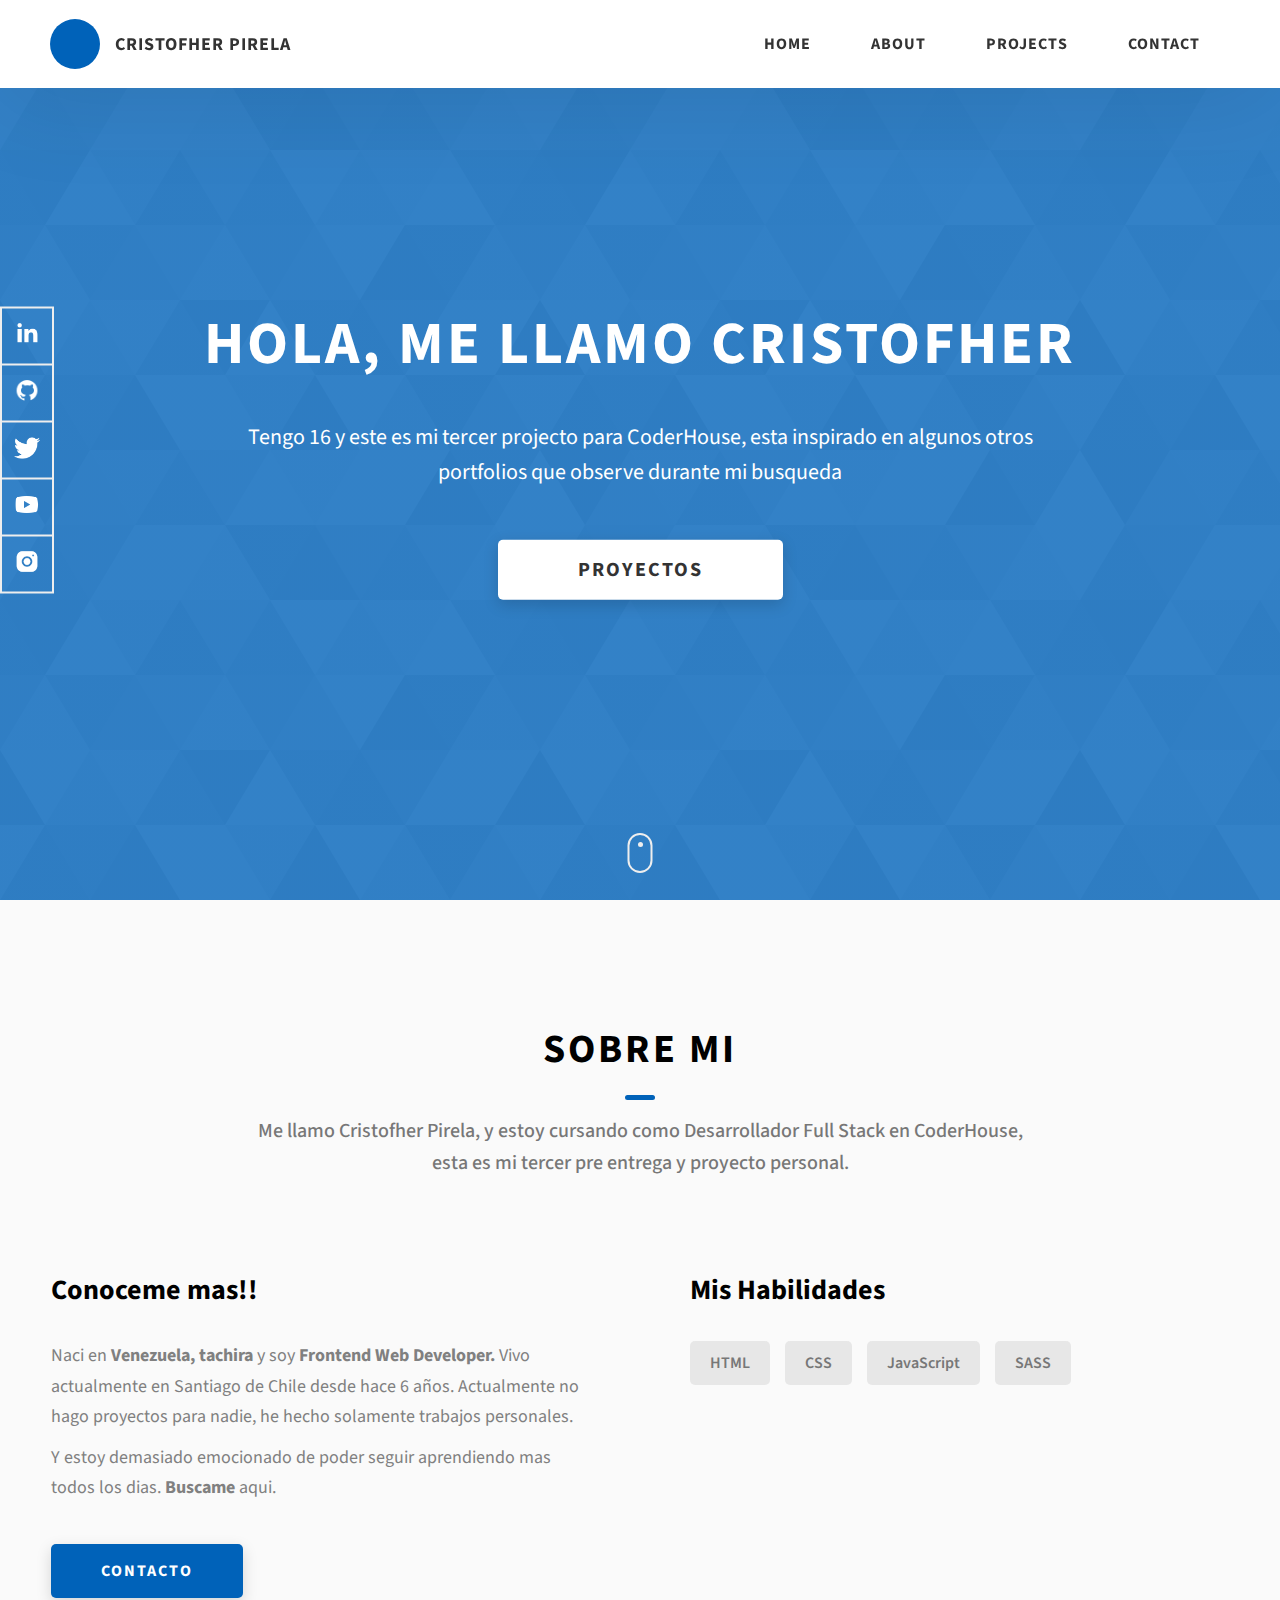
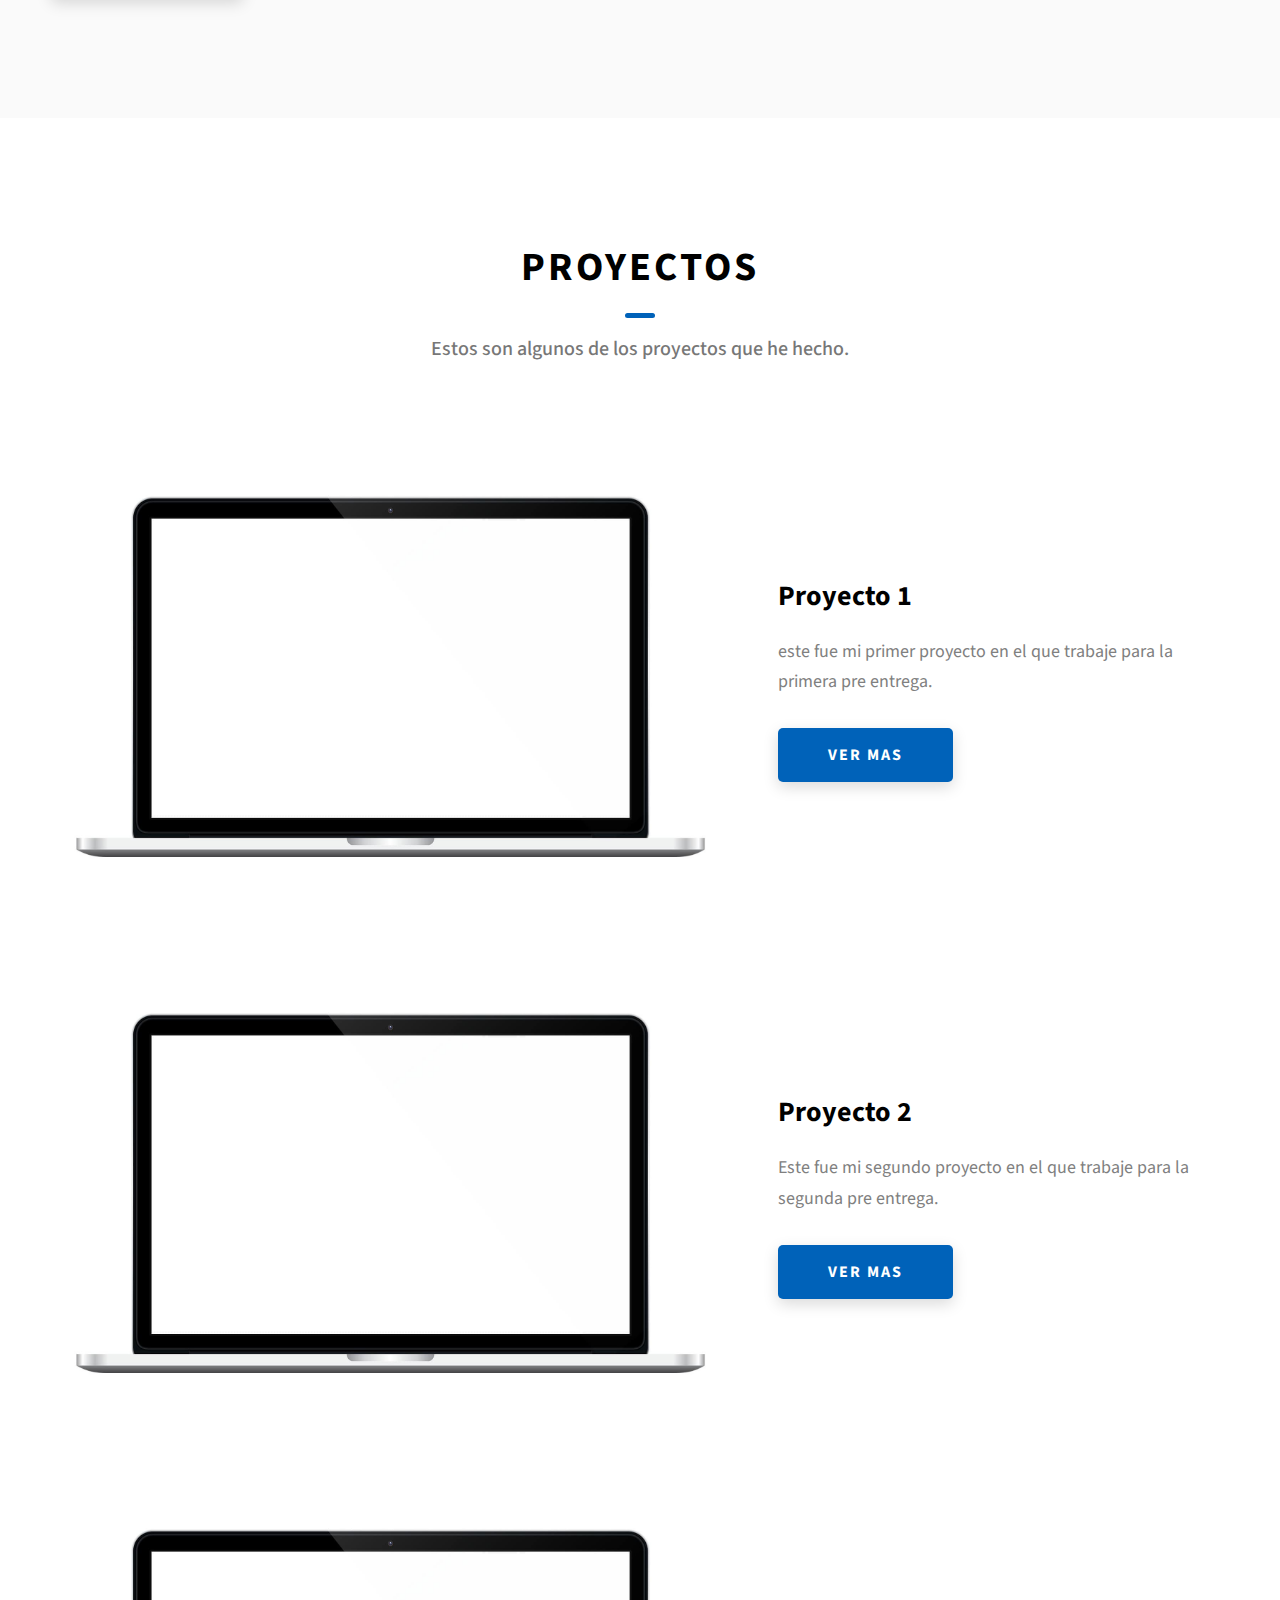
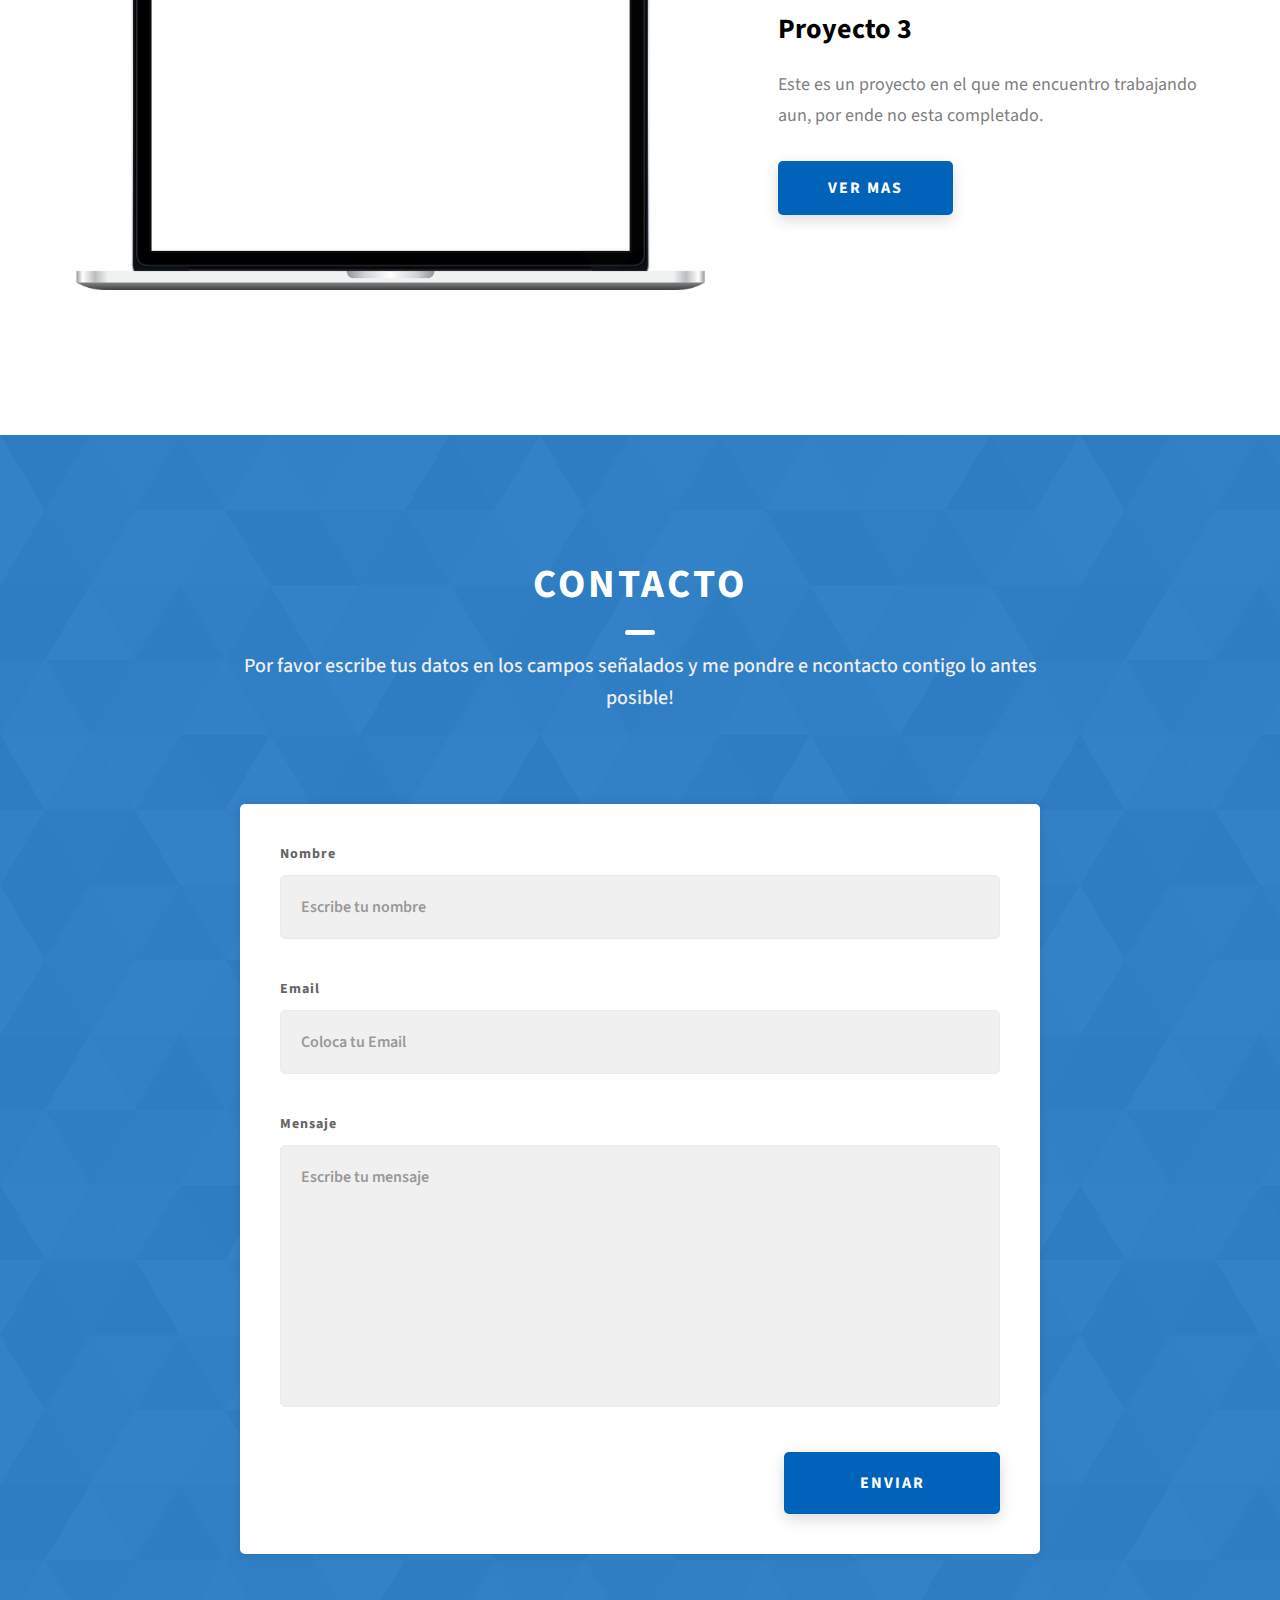
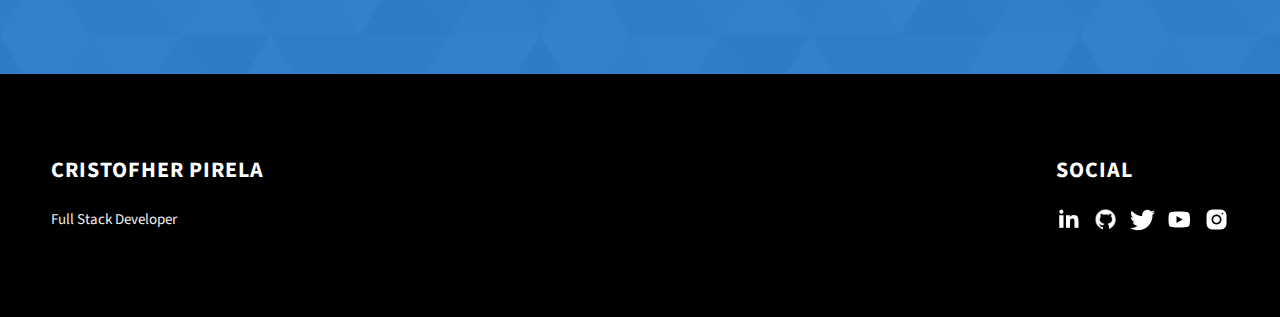
<file: index.html>
<!DOCTYPE html>
<html lang="en">
  <head>
    <meta charset="UTF-8" />
    <meta name="viewport" content="width=device-width, initial-scale=1.0" />
    <meta http-equiv="X-UA-Compatible" content="ie=edge" />
    <title>Cristofher Pirela - Portfolio</title>
    <meta name="description" content="Portfolio Developer" />
    <link rel="stylesheet" href="css/style.css" />
    <link rel="shortcut icon" href="./assets/png/fotodeentrada.png" type="image/x-icon">
    <link rel="preconnect" href="https://fonts.googleapis.com" />
    <link rel="preconnect" href="https://fonts.gstatic.com" crossorigin />
    <link
      href="https://fonts.googleapis.com/css2?family=Source+Sans+Pro:wght@400;600;700;900&display=swap"
      rel="stylesheet"
    />
  </head>
  <body>
    <header class="header">
      <div class="header__content">
        <div class="header__logo-container">
          <div class="header__logo-img-cont">
           
          </div>
          <span class="header__logo-sub">Cristofher Pirela</span>
        </div>
        <div class="header__main">
          <ul class="header__links">
            <li class="header__link-wrapper">
              <a href="./index.html" class="header__link"> Home </a>
            </li>
            <li class="header__link-wrapper">
              <a href="./index.html#about" class="header__link">About </a>
            </li>
            <li class="header__link-wrapper">
              <a href="./index.html#projects" class="header__link">
                Projects
              </a>
            </li>
            <li class="header__link-wrapper">
              <a href="./index.html#contact" class="header__link"> Contact </a>
            </li>
          </ul>
          <div class="header__main-ham-menu-cont">
            <img
              src="./assets/svg/ham-menu.svg"
              alt="hamburger menu"
              class="header__main-ham-menu"
            />
            <img
              src="./assets/svg/ham-menu-close.svg"
              alt="hamburger menu close"
              class="header__main-ham-menu-close d-none"
            />
          </div>
        </div>
      </div>
      <div class="header__sm-menu">
        <div class="header__sm-menu-content">
          <ul class="header__sm-menu-links">
            <li class="header__sm-menu-link">
              <a href="./index.html"> Home </a>
            </li>

            <li class="header__sm-menu-link">
              <a href="./index.html#about"> About </a>
            </li>

            <li class="header__sm-menu-link">
              <a href="./index.html#projects"> Projects </a>
            </li>

            <li class="header__sm-menu-link">
              <a href="./index.html#contact"> Contact </a>
            </li>
          </ul>
        </div>
      </div>
    </header>
    <section class="home-hero">
      <div class="home-hero__content">
        <h1 class="heading-primary">Hola, me llamo Cristofher </h1>
        <div class="home-hero__info">
          <p class="text-primary">
           Tengo 16 y este es mi tercer projecto para CoderHouse, esta inspirado en algunos otros portfolios que observe durante mi busqueda
          </p>
        </div>
        <div class="home-hero__cta">
          <a href="./#projects" class="btn btn--bg">Proyectos</a>
        </div>
      </div>
      <div class="home-hero__socials">
        <div class="home-hero__social">
          <a href="#" class="home-hero__social-icon-link">
            <img
              src="./assets/png/linkedin-ico.png"
              alt="icon"
              class="home-hero__social-icon"
            />
          </a>
        </div>
        <div class="home-hero__social">
          <a href="#" class="home-hero__social-icon-link">
            <img
              src="./assets/png/github-ico.png"
              alt="icon"
              class="home-hero__social-icon"
            />
          </a>
        </div>
        <div class="home-hero__social">
          <a href="#" class="home-hero__social-icon-link">
            <img
              src="./assets/png/twitter-ico.png"
              alt="icon"
              class="home-hero__social-icon"
            />
          </a>
        </div>
        <div class="home-hero__social">
          <a href="#" class="home-hero__social-icon-link">
            <img
              src="./assets/png/yt-ico.png"
              alt="icon"
              class="home-hero__social-icon"
            />
          </a>
        </div>
        <div class="home-hero__social">
          <a
            href="#"
            class="home-hero__social-icon-link home-hero__social-icon-link--bd-none"
          >
            <img
              src="./assets/png/insta-ico.png"
              alt="icon"
              class="home-hero__social-icon"
            />
          </a>
        </div>
      </div>
      <div class="home-hero__mouse-scroll-cont">
        <div class="mouse"></div>
      </div>
    </section>
    <section id="about" class="about sec-pad">
      <div class="main-container">
        <h2 class="heading heading-sec heading-sec__mb-med">
          <span class="heading-sec__main">Sobre Mi</span>
          <span class="heading-sec__sub">
            Me llamo Cristofher Pirela, y estoy cursando como Desarrollador Full Stack en CoderHouse, esta es mi tercer pre entrega y proyecto personal.
          </span>
        </h2>
        <div class="about__content">
          <div class="about__content-main">
            <h3 class="about__content-title">Conoceme mas!!</h3>
            <div class="about__content-details">
              <p class="about__content-details-para">
                Naci en
                <strong>Venezuela, tachira</strong>
                y soy <strong> Frontend Web Developer. </strong> Vivo actualmente en Santiago de Chile desde hace 6 años.
                
                Actualmente no hago proyectos para nadie, he hecho solamente trabajos personales.
                
              </p>
              <p class="about__content-details-para">
                Y estoy demasiado emocionado de poder seguir aprendiendo mas todos los dias.
                <strong>Buscame</strong> aqui.
              </p>
            </div>
            <a href="./#contact" class="btn btn--med btn--theme dynamicBgClr"
              >Contacto</a
            >
          </div>
          <div class="about__content-skills">
            <h3 class="about__content-title">Mis Habilidades</h3>
            <div class="skills">
              <div class="skills__skill">HTML</div>
              <div class="skills__skill">CSS</div>
              <div class="skills__skill">JavaScript</div>
              
              <div class="skills__skill">SASS</div>
           
            </div>
          </div>
        </div>
      </div>
    </section>
    <section id="projects" class="projects sec-pad">
      <div class="main-container">
        <h2 class="heading heading-sec heading-sec__mb-bg">
          <span class="heading-sec__main">Proyectos</span>
          <span class="heading-sec__sub">
            Estos son algunos de los proyectos que he hecho.
          </span>
        </h2>

        <div class="projects__content">
          <div class="projects__row">
            <div class="projects__row-img-cont">
              <img
                src="./assets/jpeg/project-mockup-example.jpeg"
                alt="Software Screenshot"
                class="projects__row-img"
                loading="lazy"
              />
            </div>
            <div class="projects__row-content">
              <h3 class="projects__row-content-title">Proyecto 1 </h3>
              <p class="projects__row-content-desc">
                este fue mi primer proyecto en el que trabaje para la primera pre entrega.
              </p>
              <a
                href="./project-1.html"
                class="btn btn--med btn--theme dynamicBgClr"
                
                >Ver Mas</a
              >
            </div>
          </div>
          <div class="projects__row">
            <div class="projects__row-img-cont">
              <img
                src="./assets/jpeg/project-mockup-example.jpeg"
                alt="Software Screenshot"
                class="projects__row-img"
                loading="lazy"
              />
            </div>
            <div class="projects__row-content">
              <h3 class="projects__row-content-title">Proyecto 2 </h3>
              <p class="projects__row-content-desc">
                Este fue mi segundo proyecto en el que trabaje para la segunda pre entrega.
              </p>
              <a
                href="./project-2.html"
                class="btn btn--med btn--theme dynamicBgClr"
                
                >Ver Mas</a
              >
            </div>
          </div>
          <div class="projects__row">
            <div class="projects__row-img-cont">
              <img
                src="./assets/jpeg/project-mockup-example.jpeg"
                alt="Software Screenshot"
                class="projects__row-img"
                loading="lazy"
              />
            </div>
            <div class="projects__row-content">
              <h3 class="projects__row-content-title">Proyecto 3 </h3>
              <p class="projects__row-content-desc">
                Este es un proyecto en el que me encuentro trabajando aun, por ende no esta completado.
              </p>
              <a
                href="./project-3.html"
                class="btn btn--med btn--theme dynamicBgClr"
                
                >Ver mas</a
              >
            </div>
          </div>
        </div>
      </div>
    </section>
    <section id="contact" class="contact sec-pad dynamicBg">
      <div class="main-container">
        <h2 class="heading heading-sec heading-sec__mb-med">
          <span class="heading-sec__main heading-sec__main--lt">Contacto</span>
          <span class="heading-sec__sub heading-sec__sub--lt">
           Por favor escribe tus datos en los campos señalados y me pondre e ncontacto contigo lo antes posible!
          </span>
        </h2>
        <div class="contact__form-container">
          <form action="#" class="contact__form">
            <div class="contact__form-field">
              <label class="contact__form-label" for="name">Nombre</label>
              <input
                required
                placeholder="Escribe tu nombre"
                type="text"
                class="contact__form-input"
                name="name"
                id="name"
              />
            </div>
            <div class="contact__form-field">
              <label class="contact__form-label" for="email">Email</label>
              <input
                required
                placeholder="Coloca tu Email "
                type="text"
                class="contact__form-input"
                name="email"
                id="email"
              />
            </div>
            <div class="contact__form-field">
              <label class="contact__form-label" for="message">Mensaje</label>
              <textarea
                required
                cols="30"
                rows="10"
                class="contact__form-input"
                placeholder="Escribe tu mensaje"
                name="message"
                id="message"
              ></textarea>
            </div>
            <button type="submit" class="btn btn--theme contact__btn">
              Enviar
            </button>
          </form>
        </div>
      </div>
    </section>
    <footer class="main-footer">
      <div class="main-container">
        <div class="main-footer__upper">
          <div class="main-footer__row main-footer__row-1">
            <h2 class="heading heading-sm main-footer__heading-sm">
              <span>Social</span>
            </h2>
            <div class="main-footer__social-cont">
              <a  rel="noreferrer" href="#">
                <img
                  class="main-footer__icon"
                  src="./assets/png/linkedin-ico.png"
                  alt="icon"
                />
              </a>
              <a  rel="noreferrer" href="#">
                <img
                  class="main-footer__icon"
                  src="./assets/png/github-ico.png"
                  alt="icon"
                />
              </a>
              <a  rel="noreferrer" href="#">
                <img
                  class="main-footer__icon"
                  src="./assets/png/twitter-ico.png"
                  alt="icon"
                />
              </a>
              <a  rel="noreferrer" href="#">
                <img
                  class="main-footer__icon"
                  src="./assets/png/yt-ico.png"
                  alt="icon"
                />
              </a>
              <a  rel="noreferrer" href="#">
                <img
                  class="main-footer__icon main-footer__icon--mr-none"
                  src="./assets/png/insta-ico.png"
                  alt="icon"
                />
              </a>
            </div>
          </div>
          <div class="main-footer__row main-footer__row-2">
            <h4 class="heading heading-sm text-lt">Cristofher pirela</h4>
            <p class="main-footer__short-desc">
              Full Stack Developer
            </p>
          </div>
        </div>

        
        </div>
      </div>
    </footer>

    <script src="./index.js"></script>
  </body>
</html>
</file>
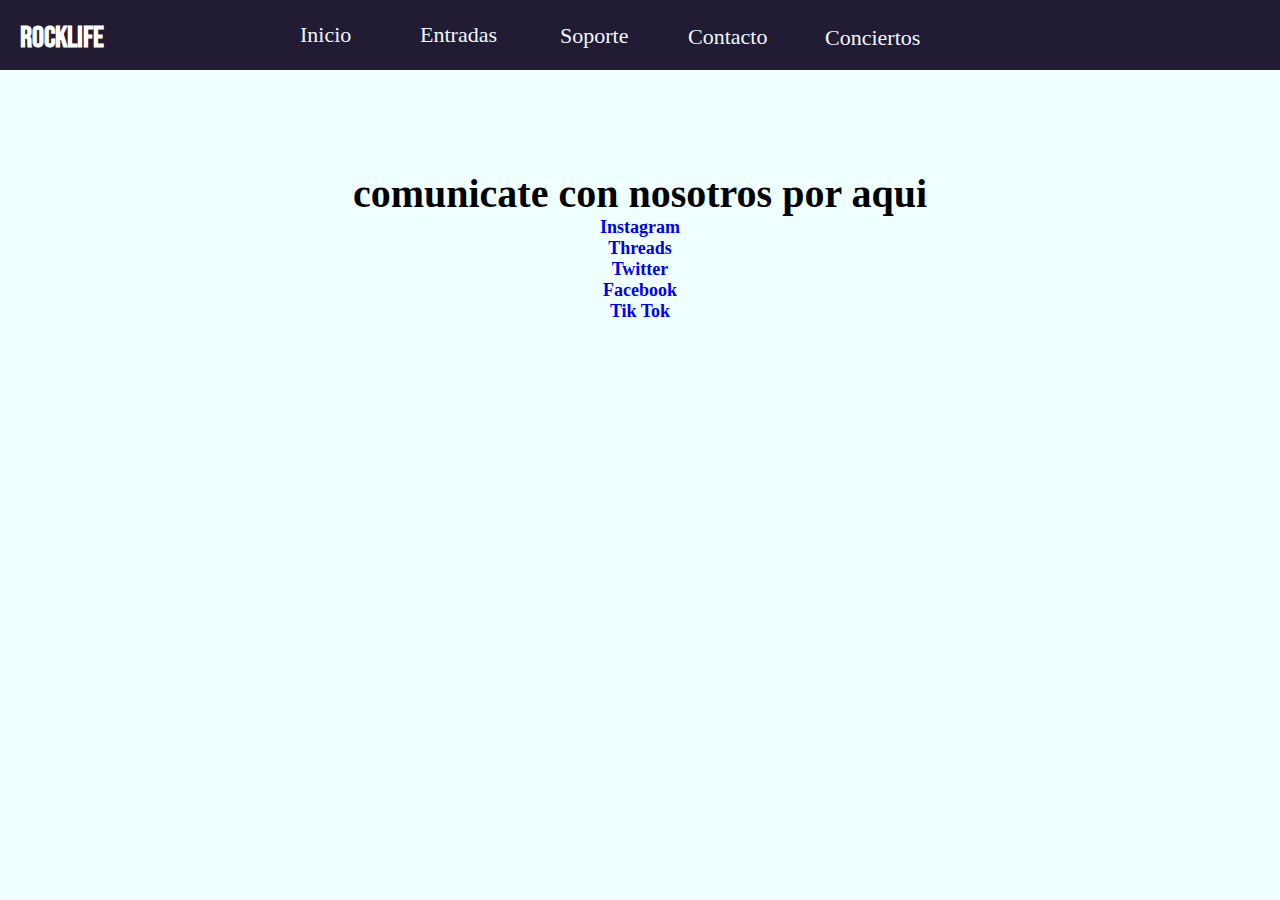
<file: contacto.html>
<!DOCTYPE html>
<html lang="en">
<head>
    <meta charset="UTF-8">
    <link rel="stylesheet" href="./css/estilos.css">
    <meta name="viewport" content="width=device-width, initial-scale=1.0">
    <link rel="shortcut icon" href="./assets/png/fotodeentrada.png" type="image/x-icon">
    <title>Cristofher Pirela - Portfolio</title>
</head>
<body>
    <header>

        <nav>
            <h1>RockLife</h1>
            <ul>
                <li><a class="inicio" href="./RockLife.html">Inicio</a></li>
                <li><a class="entradas" href="./entradas.html">Entradas</a></li>
                <li><a class="soporte" href="./soporte.html">Soporte</a></li>
                <li><a class="contacto" href="./contacto.html">Contacto</a></li>
                <li><a class="conciertos" href="./conciertos.html">Conciertos</a></li>
            </ul>
        </nav>

    </header>


    <main>

        <h2>comunicate con nosotros por aqui</2>

            <ul class="contactocontacto">
                <li><a href="https://www.instagram.com/ticketmastercl/" target="_blank">Instagram</a></li>
                <li><a href="https://www.instagram.com/ticketmastercl/" target="_blank">Threads</a></li>
                <li><a href="https://twitter.com/ticketmastercl" target="_blank">Twitter</a></li>
                <li><a href="https://web.facebook.com/TicketmasterCL/" target="_blank">Facebook</a></li>
                <li><a href="https://www.tiktok.com/@ticketmastercl" target="_blank">Tik Tok</a></li>
            </ul>
    </main>

  
</body>
</html>
</file>
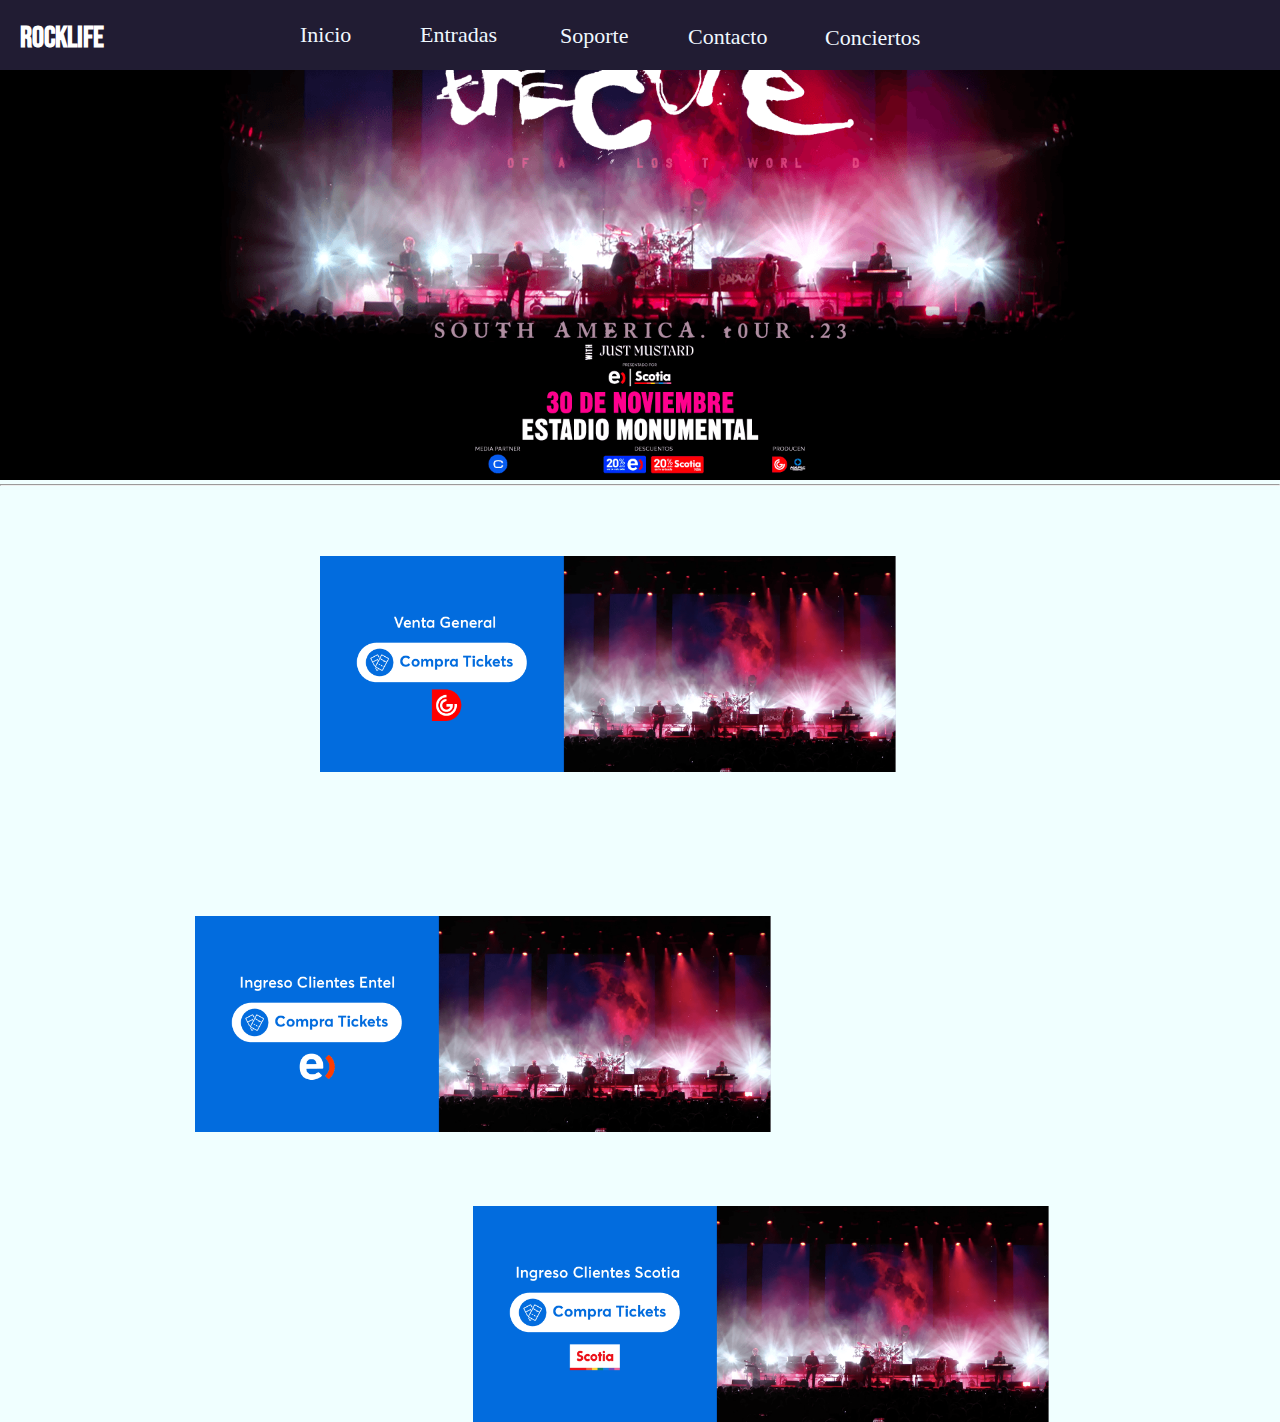
<file: entradas.html>
<!DOCTYPE html>
<html lang="en">
<head>
    <meta charset="UTF-8">
    <meta name="viewport" content="width=device-width, initial-scale=1.0">
    <link rel="stylesheet" href="./css/estilos.css">
    <link rel="shortcut icon" href="./assets/png/fotodeentrada.png" type="image/x-icon">
    <title>Cristofher Pirela - Portfolio</title>
</head>
<body>
    
    <header>

        <nav>
            <h1>RockLife</h1>
            <ul>
                <li><a class="inicio" href="./RockLife.html">Inicio</a></li>
                <li><a class="entradas" href="./entradas.html">Entradas</a></li>
                <li><a class="soporte" href="./soporte.html">Soporte</a></li>
                <li><a class="contacto" href="./contacto.html">Contacto</a></li>
                <li><a class="conciertos" href="./conciertos.html">Conciertos</a></li>
            </ul>
        </nav>

    </header>

<img class="EntradasImagen" src="./assets/png/the cure.png" >
<hr>
<img class="VentaGeneral" src="./assets/png/venta general.png">
<img class="ClientesEntel" src="./assets/png/ingresoclientesentel.png">
<img class="ClientesScotia" src="./assets/png/clientesscotia.png">



      
</body>
</html>
</file>
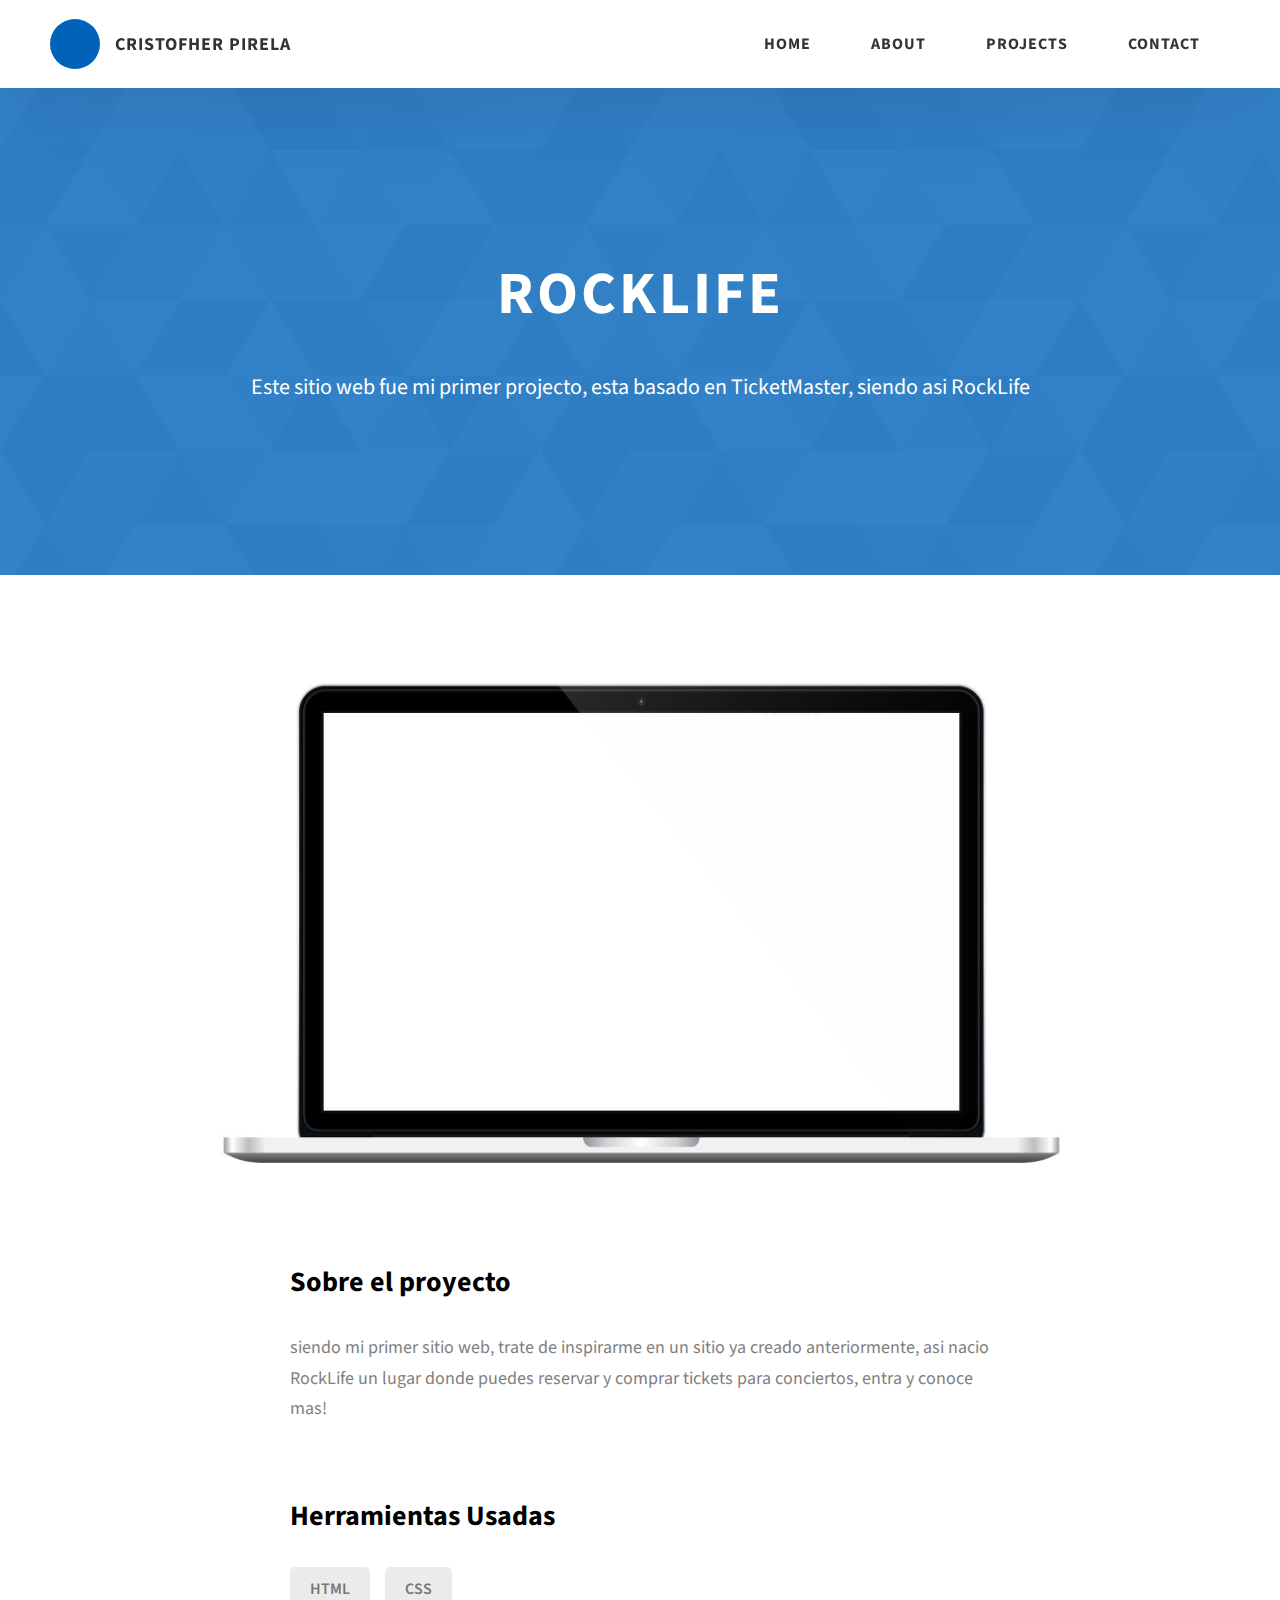
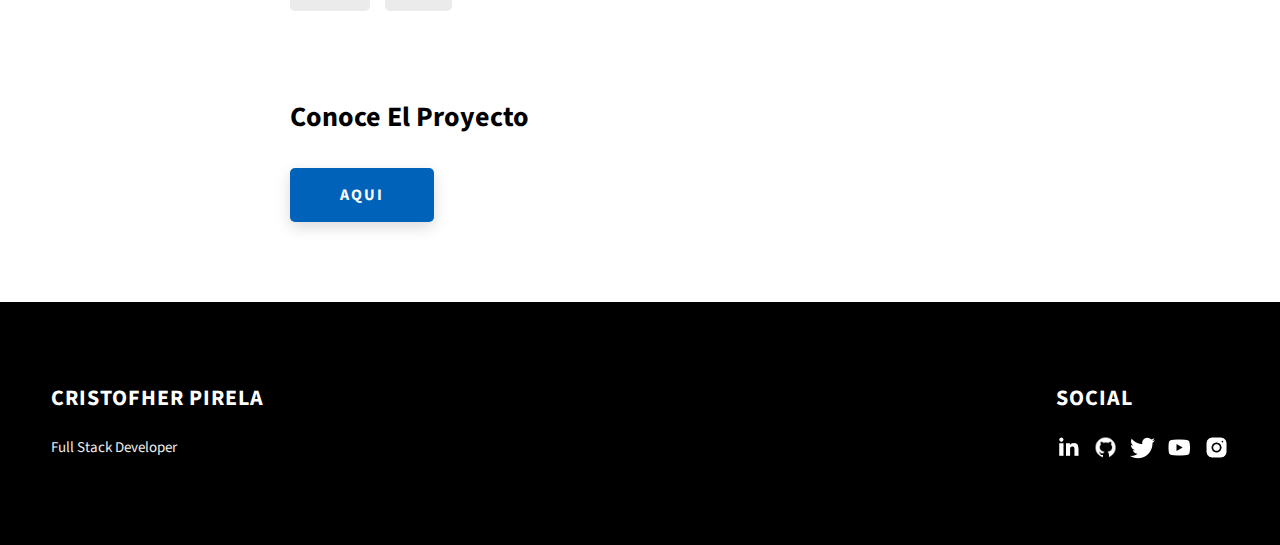
<file: project-1.html>
<!DOCTYPE html>
<html lang="en">
  <head>
    <meta charset="UTF-8" />
    <meta name="viewport" content="width=device-width, initial-scale=1.0" />
    <meta http-equiv="X-UA-Compatible" content="ie=edge" />
    <title>Cristofher Pirela - Portfolio</title>
    <meta name="description" content="Case study page of Project" />

    <link rel="stylesheet" href="../css/style.css"/>
    <link rel="shortcut icon" href="./assets/png/fotodeentrada.png" type="image/x-icon">
    <link rel="preconnect" href="https://fonts.googleapis.com" />
    <link rel="preconnect" href="https://fonts.gstatic.com" crossorigin />
    <link
      href="https://fonts.googleapis.com/css2?family=Source+Sans+Pro:wght@400;600;700;900&display=swap"
      rel="stylesheet"
    />
  </head>
  <body>
    <header class="header">
      <div class="header__content">
        <div class="header__logo-container">
          <div class="header__logo-img-cont">
            
          </div>
          <span class="header__logo-sub">Cristofher pirela</span>
        </div>
        <div class="header__main">
          <ul class="header__links">
            <li class="header__link-wrapper">
              <a href="../index.html" class="header__link"> Home </a>
            </li>
            <li class="header__link-wrapper">
              <a href="../index.html#about" class="header__link">About </a>
            </li>
            <li class="header__link-wrapper">
              <a href="../index.html#projects" class="header__link">
                Projects
              </a>
            </li>
            <li class="header__link-wrapper">
              <a href="../index.html#contact" class="header__link"> Contact </a>
            </li>
          </ul>
          <div class="header__main-ham-menu-cont">
            <img
              src="../assets/svg/ham-menu.svg"
              alt="hamburger menu"
              class="header__main-ham-menu"
            />
            <img
              src="./assets/svg/ham-menu-close.svg"
              alt="hamburger menu close"
              class="header__main-ham-menu-close d-none"
            />
          </div>
        </div>
      </div>
      <div class="header__sm-menu">
        <div class="header__sm-menu-content">
          <ul class="header__sm-menu-links">
            <li class="header__sm-menu-link">
              <a href="./index.html"> Home </a>
            </li>

            <li class="header__sm-menu-link">
              <a href="./index.html#about"> About </a>
            </li>

            <li class="header__sm-menu-link">
              <a href="./index.html#projects"> Projects </a>
            </li>

            <li class="header__sm-menu-link">
              <a href="./index.html#contact"> Contact </a>
            </li>
          </ul>
        </div>
      </div>
    </header>
    <section class="project-cs-hero">
      <div class="project-cs-hero__content">
        <h1 class="heading-primary">RockLife </h1>
        <div class="project-cs-hero__info">
          <p class="text-primary">
            Este sitio web fue mi primer projecto, esta basado en TicketMaster, siendo asi RockLife
          </p>
        </div>
        
      </div>
    </section>
    <section class="project-details">
      <div class="main-container">
        <div class="project-details__content">
          <div class="project-details__showcase-img-cont">
            <img
              src="./assets/jpeg/project-mockup-example.jpeg"
              alt="Project Image"
              class="project-details__showcase-img"
            />
          </div>
          <div class="project-details__content-main">
            <div class="project-details__desc">
              <h3 class="project-details__content-title">Sobre el proyecto</h3>
              <p class="project-details__desc-para">
                siendo mi primer sitio web, trate de inspirarme en un sitio ya creado anteriormente, asi nacio RockLife un lugar donde puedes reservar y comprar tickets para conciertos, entra y conoce mas!
              </p>
             
            </div>
            <div class="project-details__tools-used">
              <h3 class="project-details__content-title">Herramientas Usadas</h3>
              <div class="skills">
                <div class="skills__skill">HTML</div>
                <div class="skills__skill">CSS</div>
              
              </div>
            </div>
            <div class="project-details__links">
              <h3  class="project-details__content-title">Conoce El Proyecto</h3>
              <a
                href="./RockLife.html"
                class="btn btn--med btn--theme project-details__links-btn"
                
                >Aqui</a
              >
             
            </div>
          </div>
        </div>
      </div>
    </section>
    <footer class="main-footer">
      <div class="main-container">
        <div class="main-footer__upper">
          <div class="main-footer__row main-footer__row-1">
            <h2 class="heading heading-sm main-footer__heading-sm">
              <span>Social</span>
            </h2>
            <div class="main-footer__social-cont">
              <a  rel="noreferrer" href="#">
                <img
                  class="main-footer__icon"
                  src="./assets/png/linkedin-ico.png"
                  alt="icon"
                />
              </a>
              <a  rel="noreferrer" href="#">
                <img
                  class="main-footer__icon"
                  src="./assets/png/github-ico.png"
                  alt="icon"
                />
              </a>
              <a  rel="noreferrer" href="#">
                <img
                  class="main-footer__icon"
                  src="./assets/png/twitter-ico.png"
                  alt="icon"
                />
              </a>
              <a  rel="noreferrer" href="#">
                <img
                  class="main-footer__icon"
                  src="./assets/png/yt-ico.png"
                  alt="icon"
                />
              </a>
              <a  rel="noreferrer" href="#">
                <img
                  class="main-footer__icon main-footer__icon--mr-none"
                  src="./assets/png/insta-ico.png"
                  alt="icon"
                />
              </a>
            </div>
          </div>
          <div class="main-footer__row main-footer__row-2">
            <h4 class="heading heading-sm text-lt">Cristofher pirela</h4>
            <p class="main-footer__short-desc">
              Full Stack Developer
            </p>
          </div>
        </div>

      
        </div>
      </div>
    </footer>
    <script src="./index.js"></script>
  </body>
</html>
</file>
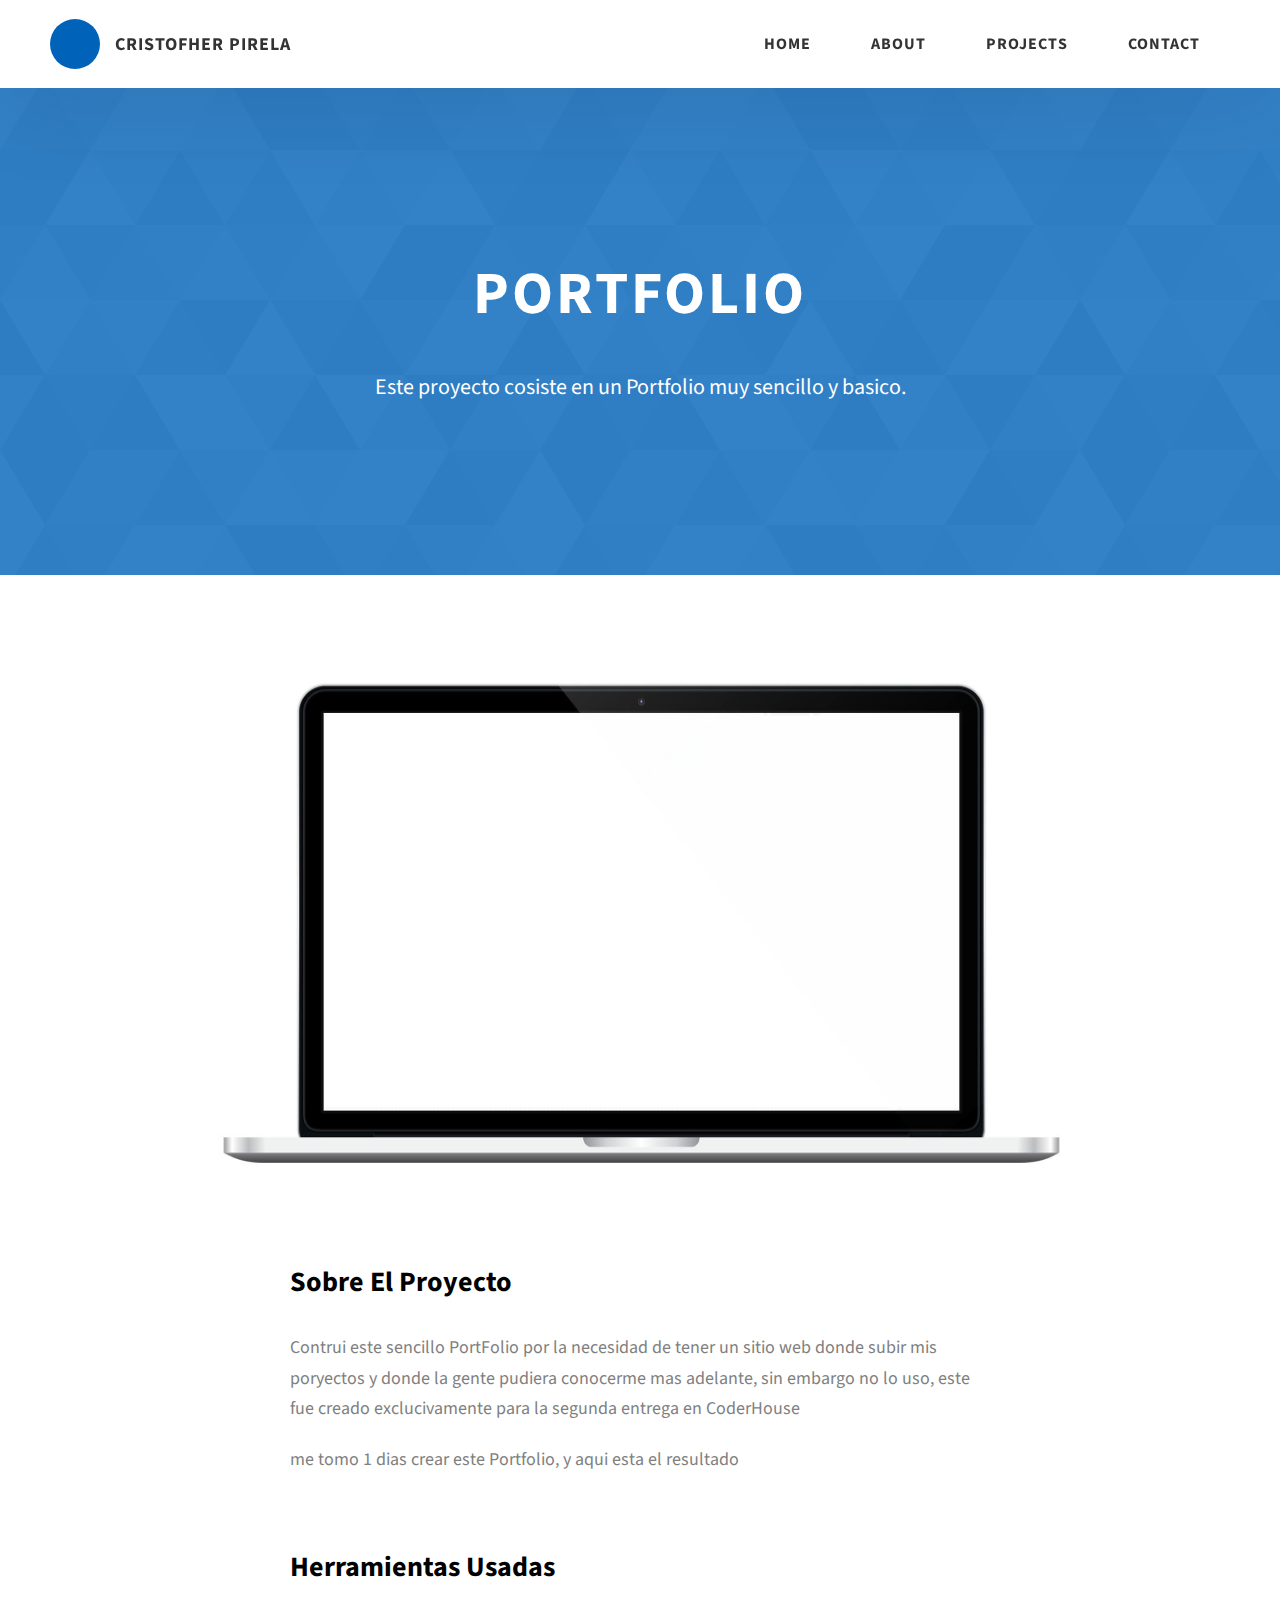
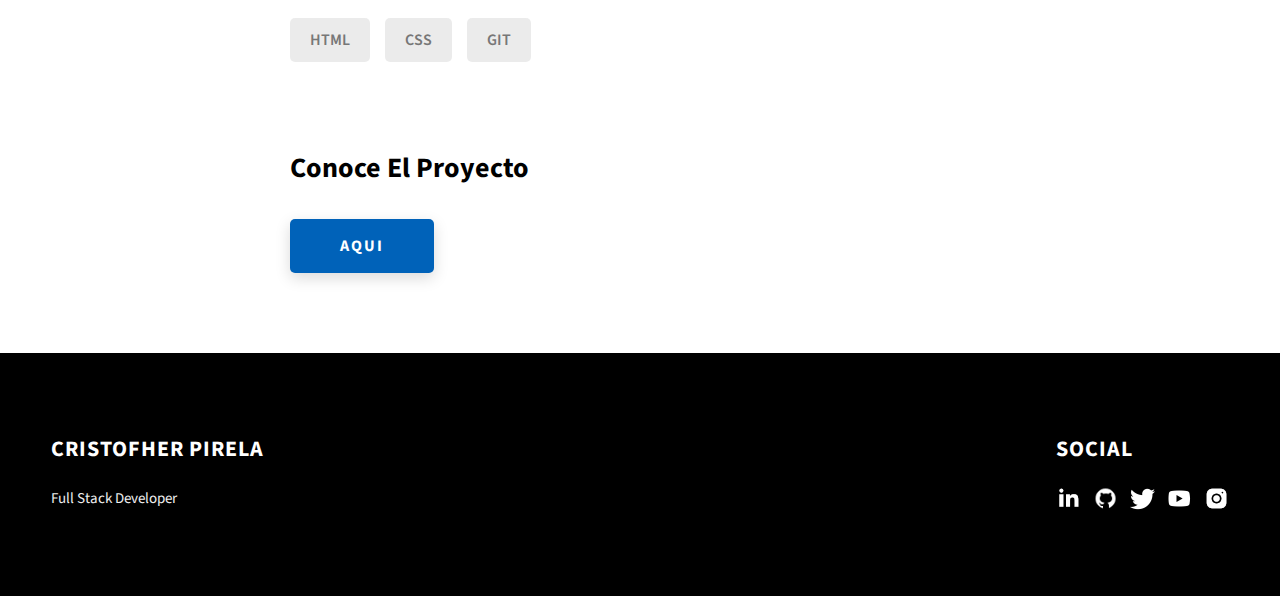
<file: project-2.html>
<!DOCTYPE html>
<html lang="en">
  <head>
    <meta charset="UTF-8" />
    <meta name="viewport" content="width=device-width, initial-scale=1.0" />
    <meta http-equiv="X-UA-Compatible" content="ie=edge" />
    <title>Cristofher Pirela - Portfolio</title>
    <meta name="description" content="Case study page of Project" />

    <link rel="stylesheet" href="css/style.css" />
    <link rel="shortcut icon" href="./assets/png/fotodeentrada.png" type="image/x-icon">
    <link rel="preconnect" href="https://fonts.googleapis.com" />
    <link rel="preconnect" href="https://fonts.gstatic.com" crossorigin />
    <link
      href="https://fonts.googleapis.com/css2?family=Source+Sans+Pro:wght@400;600;700;900&display=swap"
      rel="stylesheet"
    />
  </head>
  <body>
    <header class="header">
      <div class="header__content">
        <div class="header__logo-container">
          <div class="header__logo-img-cont">
           
          </div>
          <span class="header__logo-sub">Cristofher pirela</span>
        </div>
        <div class="header__main">
          <ul class="header__links">
            <li class="header__link-wrapper">
              <a href="./index.html" class="header__link"> Home </a>
            </li>
            <li class="header__link-wrapper">
              <a href="./index.html#about" class="header__link">About </a>
            </li>
            <li class="header__link-wrapper">
              <a href="./index.html#projects" class="header__link">
                Projects
              </a>
            </li>
            <li class="header__link-wrapper">
              <a href="./index.html#contact" class="header__link"> Contact </a>
            </li>
          </ul>
          <div class="header__main-ham-menu-cont">
            <img
              src="./assets/svg/ham-menu.svg"
              alt="hamburger menu"
              class="header__main-ham-menu"
            />
            <img
              src="./assets/svg/ham-menu-close.svg"
              alt="hamburger menu close"
              class="header__main-ham-menu-close d-none"
            />
          </div>
        </div>
      </div>
      <div class="header__sm-menu">
        <div class="header__sm-menu-content">
          <ul class="header__sm-menu-links">
            <li class="header__sm-menu-link">
              <a href="./index.html"> Home </a>
            </li>

            <li class="header__sm-menu-link">
              <a href="./index.html#about"> About </a>
            </li>

            <li class="header__sm-menu-link">
              <a href="./index.html#projects"> Projects </a>
            </li>

            <li class="header__sm-menu-link">
              <a href="./index.html#contact"> Contact </a>
            </li>
          </ul>
        </div>
      </div>
    </header>
    <section class="project-cs-hero">
      <div class="project-cs-hero__content">
        <h1 class="heading-primary">Portfolio</h1>
        <div class="project-cs-hero__info">
          <p class="text-primary">
            Este proyecto cosiste en un Portfolio muy sencillo y basico.
          </p>
        </div>
       
      </div>
    </section>
    <section class="project-details">
      <div class="main-container">
        <div class="project-details__content">
          <div class="project-details__showcase-img-cont">
            <img
              src="./assets/jpeg/project-mockup-example.jpeg"
              alt="Project Image"
              class="project-details__showcase-img"
            />
          </div>
          <div class="project-details__content-main">
            <div class="project-details__desc">
              <h3 class="project-details__content-title">Sobre El Proyecto</h3>
              <p class="project-details__desc-para">
                Contrui este sencillo PortFolio por la necesidad de tener un sitio web donde subir mis poryectos y donde la gente pudiera conocerme mas adelante, sin embargo no lo uso, este fue creado exclucivamente para la segunda entrega en CoderHouse
              </p>
              <p class="project-details__desc-para">
                me tomo 1 dias crear este Portfolio, y aqui esta el resultado
              </p>
            </div>
            <div class="project-details__tools-used">
              <h3 class="project-details__content-title">Herramientas Usadas</h3>
              <div class="skills">
                <div class="skills__skill">HTML</div>
                <div class="skills__skill">CSS</div>
                
                
                <div class="skills__skill">GIT</div>
               
              </div>
            </div>
            <div class="project-details__links">
              <h3 class="project-details__content-title">Conoce El Proyecto</h3>
              <a
                href="./portfolio.html"
                class="btn btn--med btn--theme project-details__links-btn"
                
                >Aqui</a
              >
             
            </div>
          </div>
        </div>
      </div>
    </section>
    <footer class="main-footer">
      <div class="main-container">
        <div class="main-footer__upper">
          <div class="main-footer__row main-footer__row-1">
            <h2 class="heading heading-sm main-footer__heading-sm">
              <span>Social</span>
            </h2>
            <div class="main-footer__social-cont">
              <a  rel="noreferrer" href="#">
                <img
                  class="main-footer__icon"
                  src="./assets/png/linkedin-ico.png"
                  alt="icon"
                />
              </a>
              <a  rel="noreferrer" href="#">
                <img
                  class="main-footer__icon"
                  src="./assets/png/github-ico.png"
                  alt="icon"
                />
              </a>
              <a  rel="noreferrer" href="#">
                <img
                  class="main-footer__icon"
                  src="./assets/png/twitter-ico.png"
                  alt="icon"
                />
              </a>
              <a  rel="noreferrer" href="#">
                <img
                  class="main-footer__icon"
                  src="./assets/png/yt-ico.png"
                  alt="icon"
                />
              </a>
              <a  rel="noreferrer" href="#">
                <img
                  class="main-footer__icon main-footer__icon--mr-none"
                  src="./assets/png/insta-ico.png"
                  alt="icon"
                />
              </a>
            </div>
          </div>
          <div class="main-footer__row main-footer__row-2">
            <h4 class="heading heading-sm text-lt">Cristofher Pirela</h4>
            <p class="main-footer__short-desc">
             Full Stack Developer
            </p>
          </div>
        </div>

      
        </div>
      </div>
    </footer>
    <script src="./index.js"></script>
  </body>
</html>
</file>
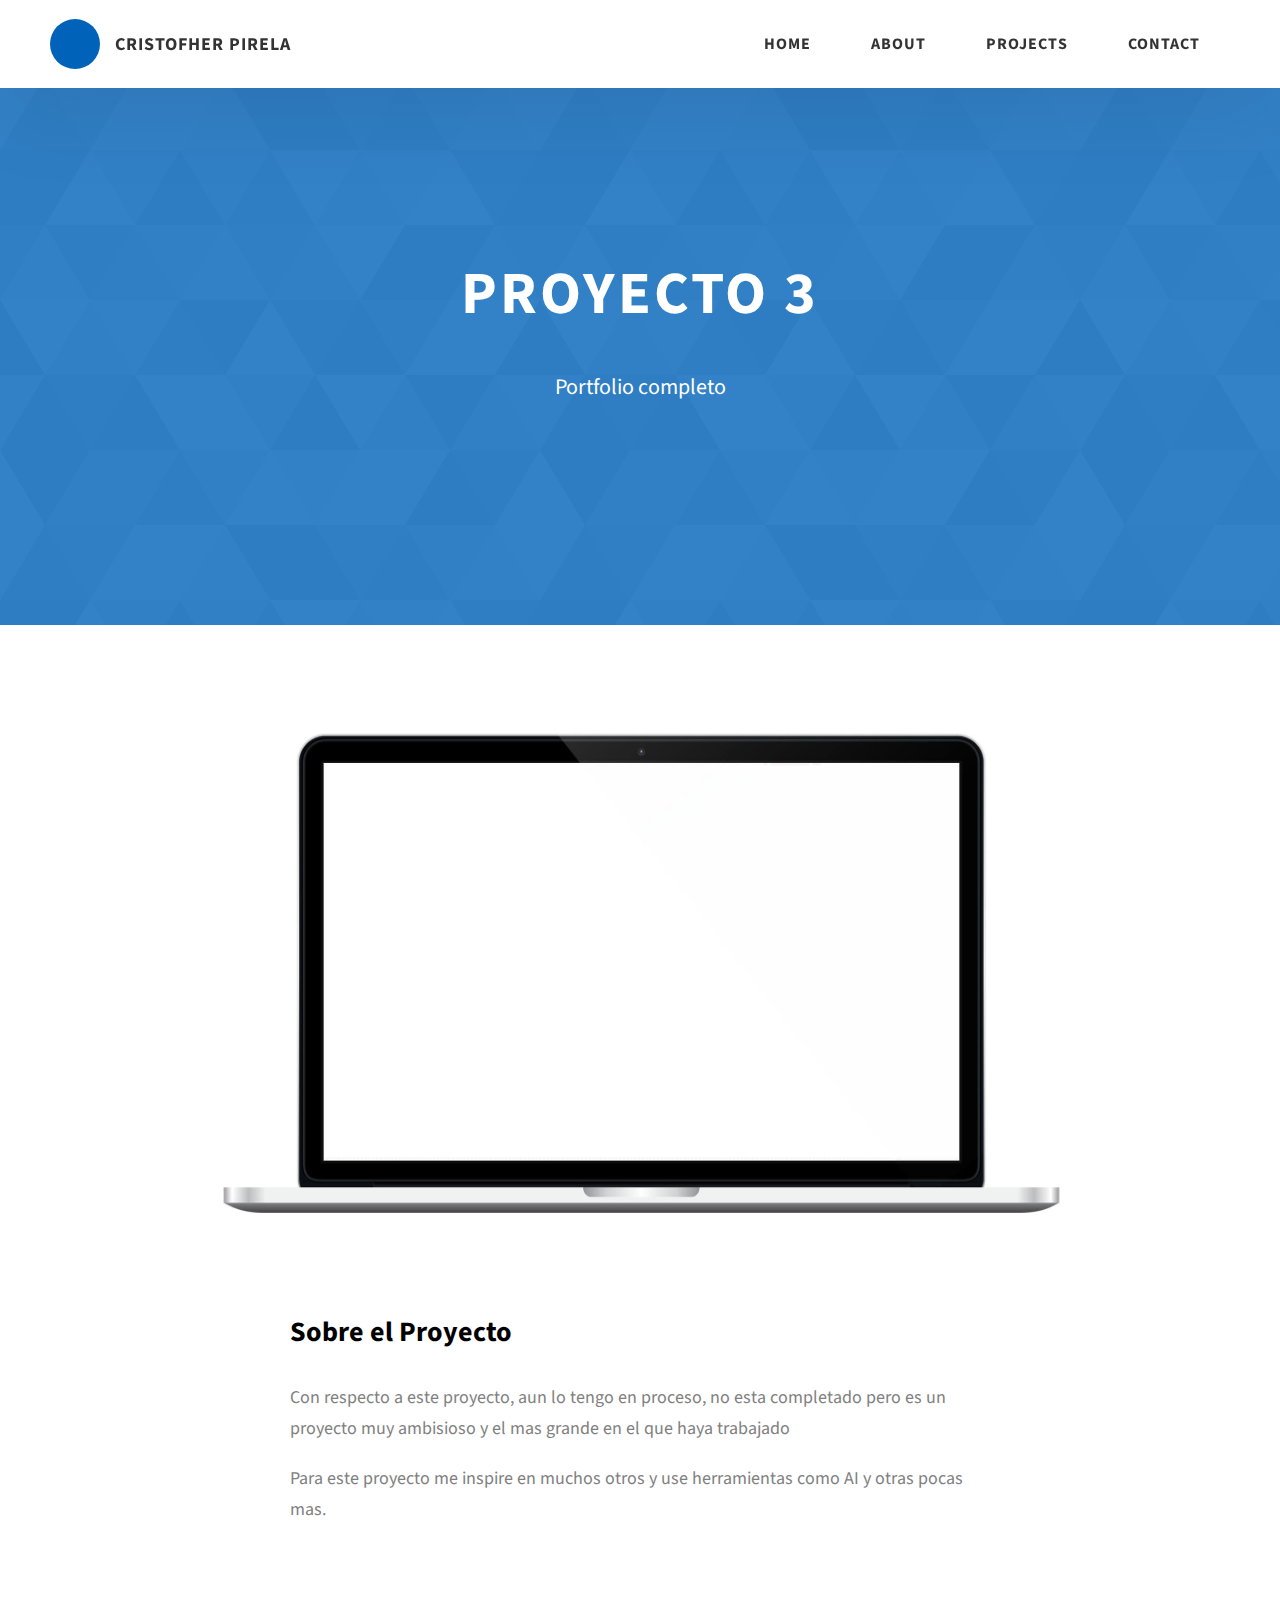
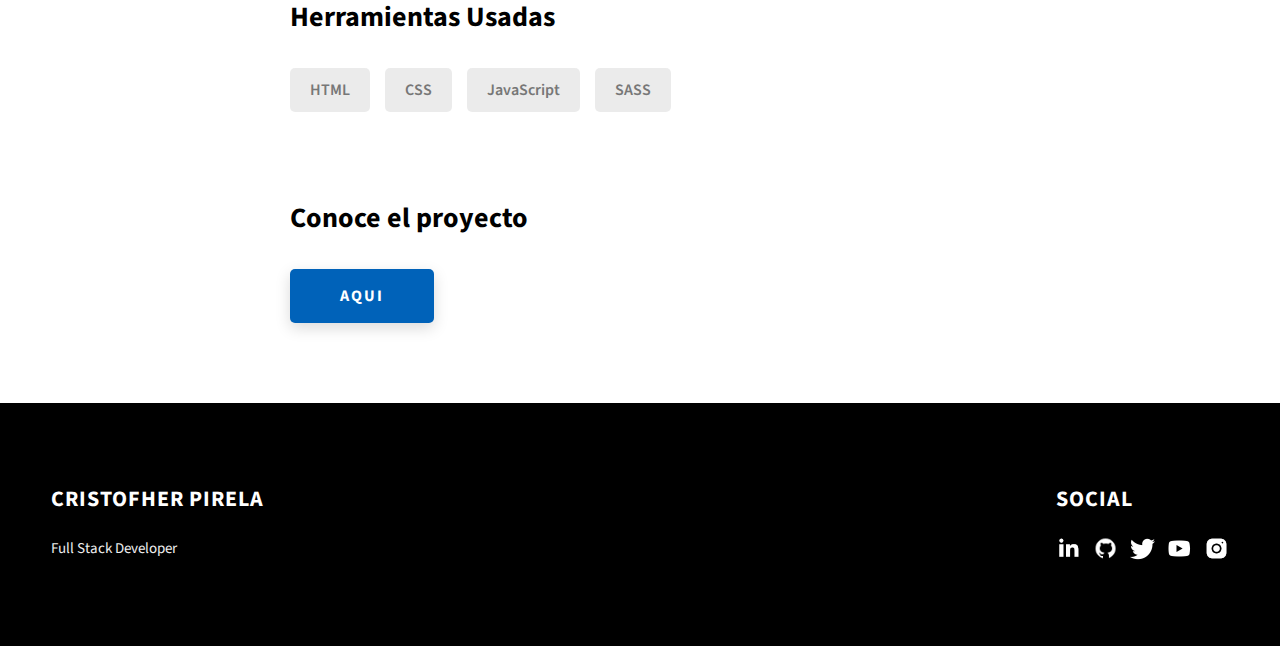
<file: project-3.html>
<!DOCTYPE html>
<html lang="en">
  <head>
    <meta charset="UTF-8" />
    <meta name="viewport" content="width=device-width, initial-scale=1.0" />
    <meta http-equiv="X-UA-Compatible" content="ie=edge" />
    <title>Cristofher Pirela - Portfolio</title>
    <meta name="description" content="Case study page of Project" />

    <link rel="stylesheet" href="css/style.css" />
    <link rel="shortcut icon" href="./assets/png/fotodeentrada.png" type="image/x-icon">
    <link rel="preconnect" href="https://fonts.googleapis.com" />
    <link rel="preconnect" href="https://fonts.gstatic.com" crossorigin />
    <link
      href="https://fonts.googleapis.com/css2?family=Source+Sans+Pro:wght@400;600;700;900&display=swap"
      rel="stylesheet"
    />
  </head>
  <body>
    <header class="header">
      <div class="header__content">
        <div class="header__logo-container">
          <div class="header__logo-img-cont">
            
          </div>
          <span class="header__logo-sub">Cristofher Pirela</span>
        </div>
        <div class="header__main">
          <ul class="header__links">
            <li class="header__link-wrapper">
              <a href="./index.html" class="header__link"> Home </a>
            </li>
            <li class="header__link-wrapper">
              <a href="./index.html#about" class="header__link">About </a>
            </li>
            <li class="header__link-wrapper">
              <a href="./index.html#projects" class="header__link">
                Projects
              </a>
            </li>
            <li class="header__link-wrapper">
              <a href="./index.html#contact" class="header__link"> Contact </a>
            </li>
          </ul>
          <div class="header__main-ham-menu-cont">
            <img
              src="./assets/svg/ham-menu.svg"
              alt="hamburger menu"
              class="header__main-ham-menu"
            />
            <img
              src="./assets/svg/ham-menu-close.svg"
              alt="hamburger menu close"
              class="header__main-ham-menu-close d-none"
            />
          </div>
        </div>
      </div>
      <div class="header__sm-menu">
        <div class="header__sm-menu-content">
          <ul class="header__sm-menu-links">
            <li class="header__sm-menu-link">
              <a href="./index.html"> Home </a>
            </li>

            <li class="header__sm-menu-link">
              <a href="./index.html#about"> About </a>
            </li>

            <li class="header__sm-menu-link">
              <a href="./index.html#projects"> Projects </a>
            </li>

            <li class="header__sm-menu-link">
              <a href="./index.html#contact"> Contact </a>
            </li>
          </ul>
        </div>
      </div>
    </header>
    <section class="project-cs-hero">
      <div class="project-cs-hero__content">
        <h1 class="heading-primary">Proyecto 3</h1>
        <div class="project-cs-hero__info">
          <p class="text-primary">
            Portfolio completo
          </p>
        </div>
        <div class="project-cs-hero__cta">
          
        </div>
      </div>
    </section>
    <section class="project-details">
      <div class="main-container">
        <div class="project-details__content">
          <div class="project-details__showcase-img-cont">
            <img
              src="./assets/jpeg/project-mockup-example.jpeg"
              alt="Project Image"
              class="project-details__showcase-img"
            />
          </div>
          <div class="project-details__content-main">
            <div class="project-details__desc">
              <h3 class="project-details__content-title">Sobre el Proyecto</h3>
              <p class="project-details__desc-para">
               Con respecto a este proyecto, aun lo tengo en proceso, no esta completado pero es un proyecto muy ambisioso y el mas grande  en el que haya trabajado 
              </p>
              <p class="project-details__desc-para">
                Para este proyecto me inspire en muchos otros y use herramientas como AI y otras pocas mas.
              </p>
            </div>
            <div class="project-details__tools-used">
              <h3 class="project-details__content-title">Herramientas Usadas</h3>
              <div class="skills">
                <div class="skills__skill">HTML</div>
                <div class="skills__skill">CSS</div>
                <div class="skills__skill">JavaScript</div>
                
                <div class="skills__skill">SASS</div>
               
              </div>
            </div>
            <div class="project-details__links">
              <h3 class="project-details__content-title">Conoce el proyecto</h3>
              <a
                href="./proyectotres.html"
                class="btn btn--med btn--theme project-details__links-btn"
                
                >Aqui</a
              >
             
            </div>
          </div>
        </div>
      </div>
    </section>
    <footer class="main-footer">
      <div class="main-container">
        <div class="main-footer__upper">
          <div class="main-footer__row main-footer__row-1">
            <h2 class="heading heading-sm main-footer__heading-sm">
              <span>Social</span>
            </h2>
            <div class="main-footer__social-cont">
              <a  rel="noreferrer" href="#">
                <img
                  class="main-footer__icon"
                  src="./assets/png/linkedin-ico.png"
                  alt="icon"
                />
              </a>
              <a  rel="noreferrer" href="#">
                <img
                  class="main-footer__icon"
                  src="./assets/png/github-ico.png"
                  alt="icon"
                />
              </a>
              <a  rel="noreferrer" href="#">
                <img
                  class="main-footer__icon"
                  src="./assets/png/twitter-ico.png"
                  alt="icon"
                />
              </a>
              <a  rel="noreferrer" href="#">
                <img
                  class="main-footer__icon"
                  src="./assets/png/yt-ico.png"
                  alt="icon"
                />
              </a>
              <a  rel="noreferrer" href="#">
                <img
                  class="main-footer__icon main-footer__icon--mr-none"
                  src="./assets/png/insta-ico.png"
                  alt="icon"
                />
              </a>
            </div>
          </div>
          <div class="main-footer__row main-footer__row-2">
            <h4 class="heading heading-sm text-lt">cristofher pirela</h4>
            <p class="main-footer__short-desc">
              Full Stack Developer
            </p>
          </div>
        </div>

       
        </div>
      </div>
    </footer>
    <script src="./index.js"></script>
  </body>
</html>
</file>
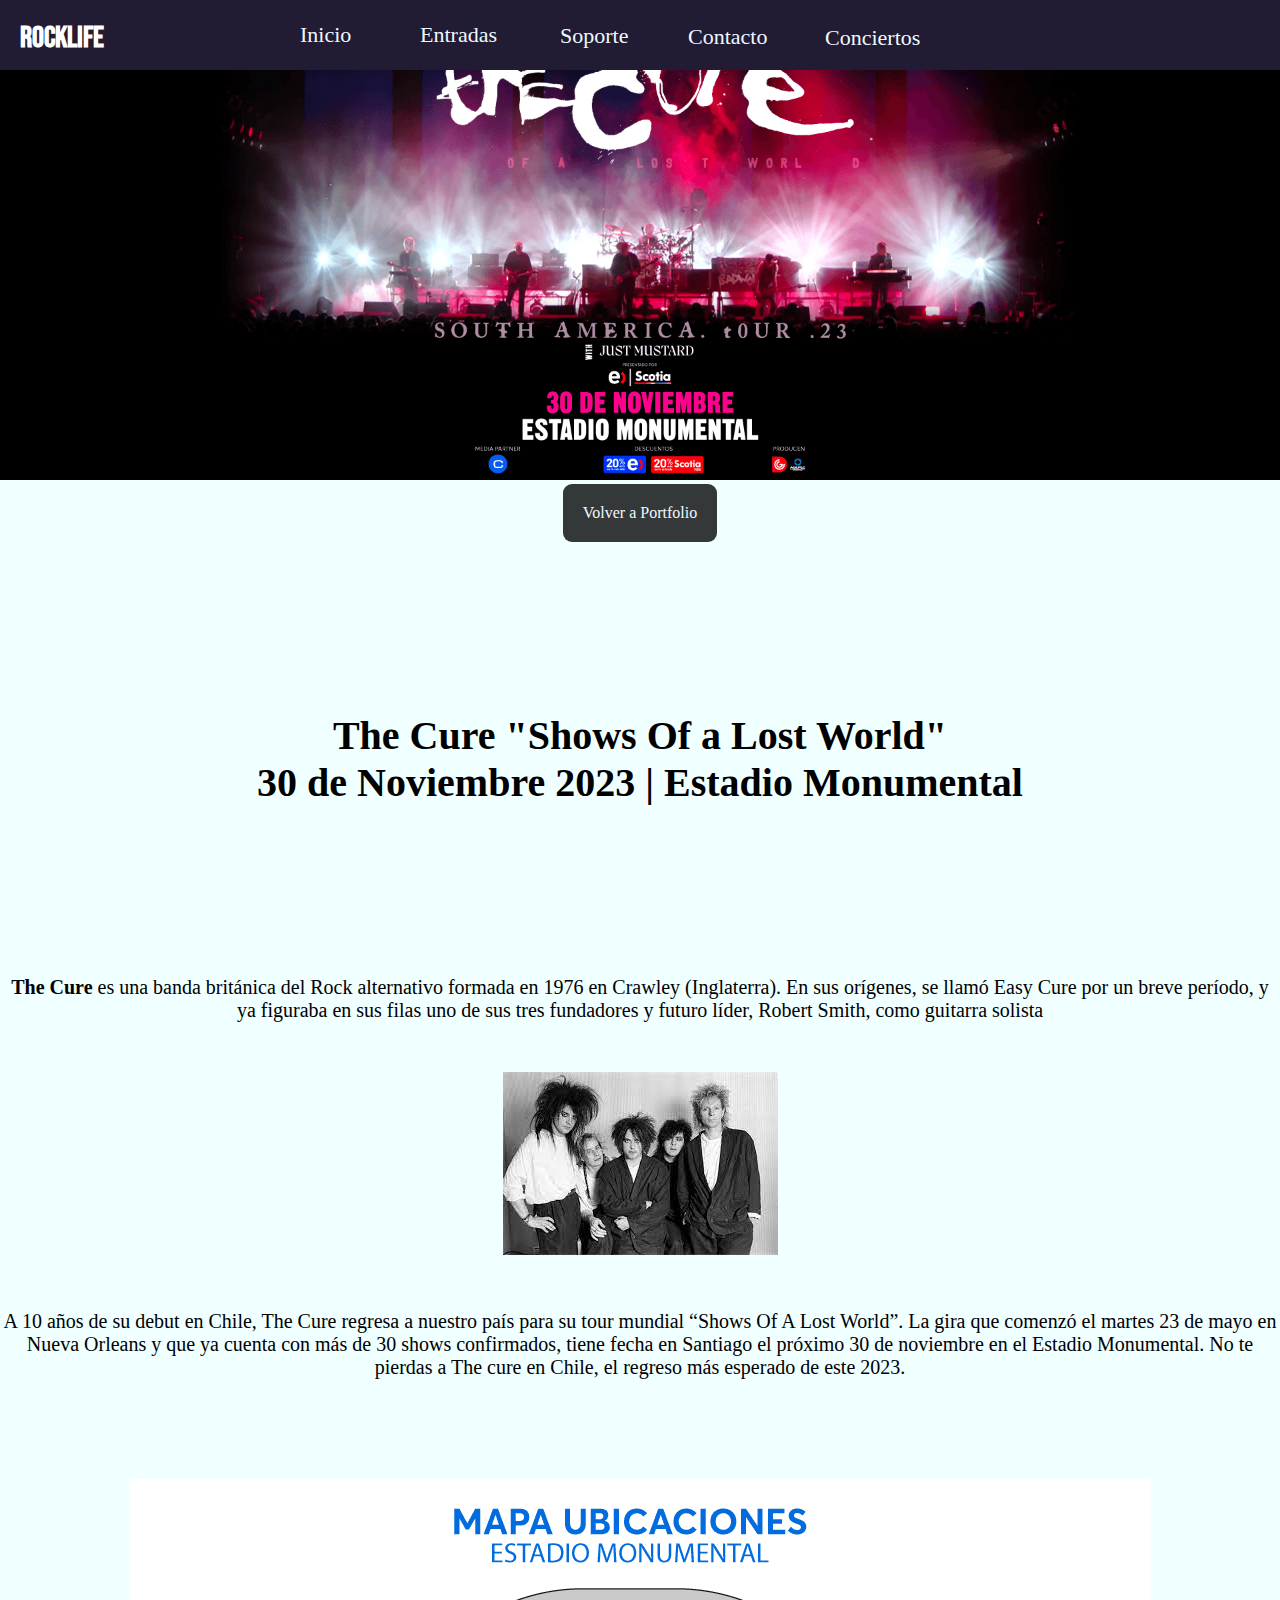
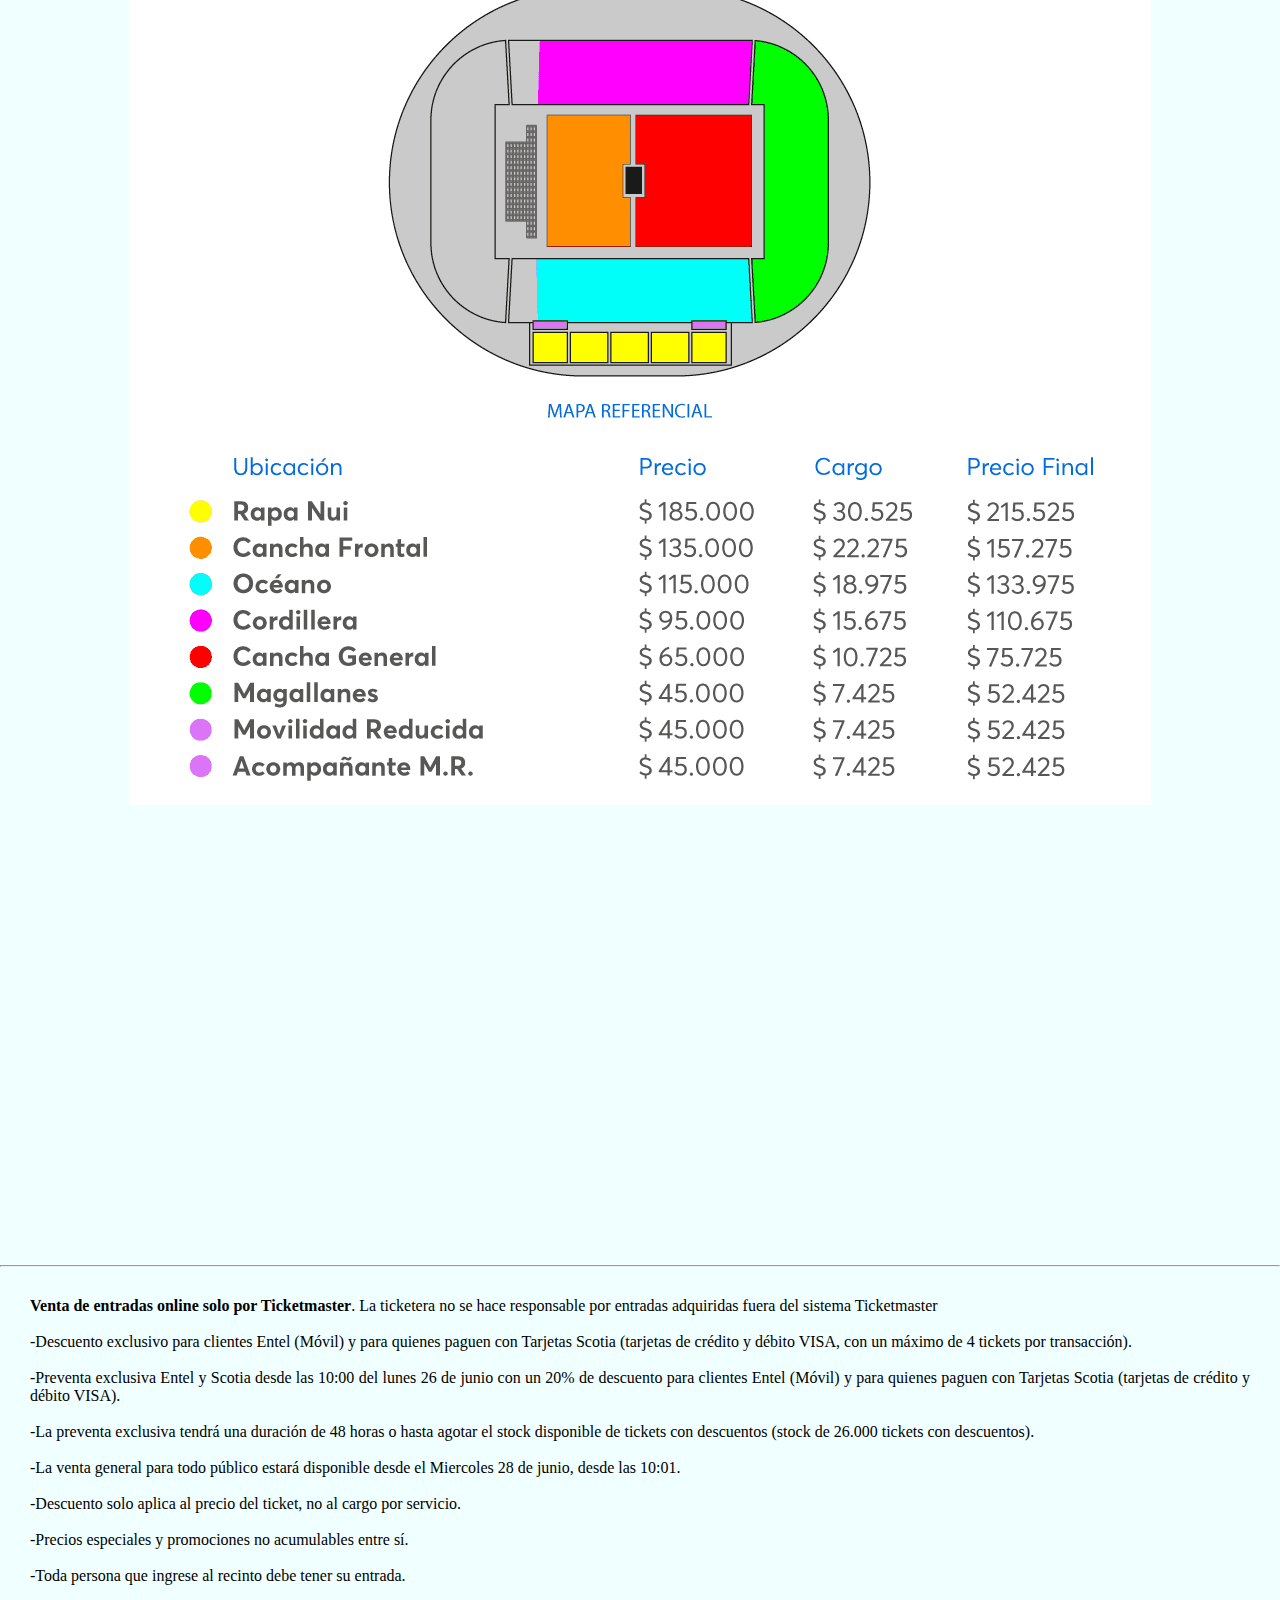
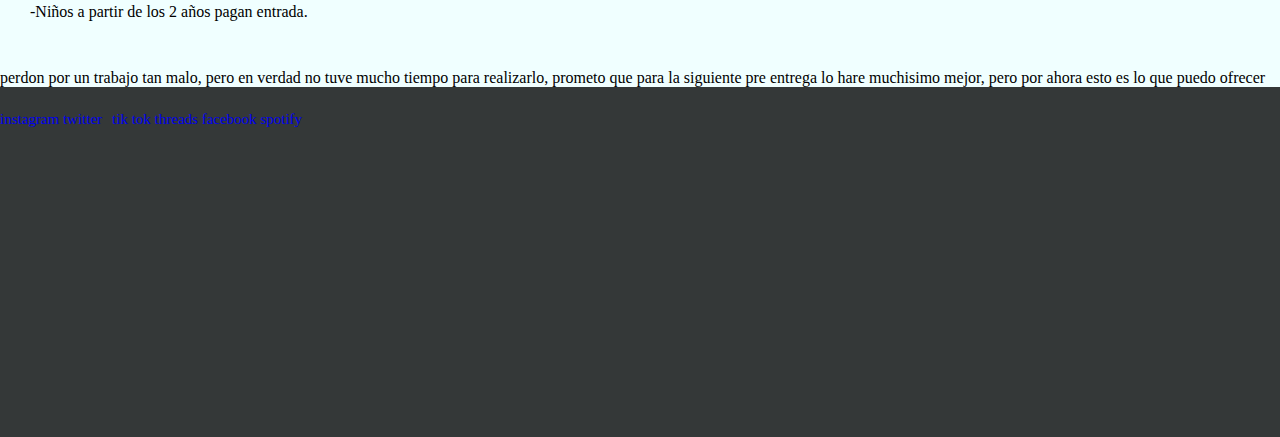
<file: RockLife.html>
<!DOCTYPE html>
<html lang="en">
<head>
    <meta charset="UTF-8">
    <meta name="viewport" content="width=device-width, initial-scale=1.0">
    <link rel="stylesheet" href="./css/estilos.css">
    <link rel="stylesheet" href="">
    <link rel="shortcut icon" href="./assets/png/fotodeentrada.png" type="image/x-icon">
    <title>Cristofher Pirela - Portfolio</title>
</head>
<body>

    <header>

        <nav>
            <h1>RockLife</h1>
            <ul>
                <li><a class="inicio" href="./RockLife.html">Inicio</a></li>
                <li><a class="entradas" href="./entradas.html">Entradas</a></li>
                <li><a class="soporte" href="./soporte.html">Soporte</a></li>
                <li><a class="contacto" href="./conciertos.html">Contacto</a></li>
                <li><a class="conciertos" href="./conciertos.html">Conciertos</a></li>
            </ul>
        </nav>

    
    </header>

<img class="imagen" src="./assets/png/the cure.png" >


    <main>

        <section>

            <a
            href="./index.html"
            class="Volver"
            
            >Volver a Portfolio </a
          >

                <h2>The Cure "Shows Of a Lost World" <br> 30 de Noviembre 2023 | Estadio Monumental</h2>
          

              
            
            <article>

                    <p><strong>The Cure</strong> es una banda británica del Rock alternativo formada en 1976 en Crawley (Inglaterra).​ En sus orígenes, se llamó Easy Cure por un breve período, y ya figuraba en sus filas uno de sus tres fundadores y futuro líder, Robert Smith, como guitarra solista</p>

          <img class="ImagenDos" src="./assets/png/the cure banda.jpg">

            </article>

            <article>

                <p>A 10 años de su debut en Chile, The Cure regresa a nuestro país para su tour mundial “Shows Of A Lost World”.
                    La gira que comenzó el martes 23 de mayo en Nueva Orleans y que ya cuenta con más de 30 shows confirmados, tiene fecha en Santiago el próximo 30 de noviembre en el Estadio Monumental.
                    
                    No te pierdas a The cure en Chile, el regreso más esperado de este 2023.</p>
                
          </article>
        </section>

        <img class="Mapa" src="./assets/png/mapa.png" >

        <iframe style="border-radius:12px" src="https://open.spotify.com/embed/playlist/6b1JrDE4vFKRywrCKmxgSJ?utm_source=generator" width="70%" height="352" frameBorder="0" allowfullscreen="" allow="autoplay; clipboard-write; encrypted-media; fullscreen; picture-in-picture" loading="lazy"></iframe>
        <hr>


       <ul class="SemiFooter">

        <p><b>Venta de entradas online solo por Ticketmaster</b>. La ticketera no se hace responsable por entradas adquiridas fuera del sistema Ticketmaster</p><br>


            <li>-Descuento exclusivo para clientes Entel (Móvil) y para quienes paguen con Tarjetas Scotia (tarjetas de crédito y débito VISA, con un máximo de 4 tickets por transacción).</li>
            <br>
            <li>-Preventa exclusiva Entel y Scotia desde las 10:00 del lunes 26 de junio con un 20% de descuento para clientes Entel (Móvil) y para quienes paguen con Tarjetas Scotia (tarjetas de crédito y débito VISA).</li>
            <br>
            <li>-La preventa exclusiva tendrá una duración de 48 horas o hasta agotar el stock disponible de tickets con descuentos (stock de 26.000 tickets con descuentos).</li>
            <br>
            <li>-La venta general para todo público estará disponible desde el Miercoles 28 de junio, desde las 10:01.</li>
            <br>
            <li>-Descuento solo aplica al precio del ticket, no al cargo por servicio.</li>
            <br>
            <li>-Precios especiales y promociones no acumulables entre sí.</li><br>
            <li>-Toda persona que ingrese al recinto debe tener su entrada.</li><br>
            <li>-Niños a partir de los 2 años pagan entrada.</li>
            <br>
       </ul>
    </main>

        <p>perdon por un trabajo tan malo, pero en verdad no tuve mucho tiempo para realizarlo, prometo que para la siguiente pre entrega lo hare muchisimo mejor, pero por ahora esto es lo que puedo ofrecer</p>

    <footer>
        <div class="iconos">
            <a class="instagram" href="https://www.instagram.com/ticketmastercl/" target="_blank">instagram </a>

            <a class="twitter" href="https://twitter.com/ticketmastercl" target="_blank">
               
           twitter</a>

            <a class="tiktok" href="https://www.tiktok.com/@ticketmastercl" target="_blank">
                
           tik tok </a>

            <a class="threads" href="https://www.threads.net/@ticketmastercl" target="_blank">
                
           threads </a>

            <a class="facebook" href="https://web.facebook.com/TicketmasterCL/" target="_blank">
                
           facebook </a>

            <a class="spotify" href="https://open.spotify.com/user/31h5q6t3ur4vhfrrhlajgqedeaee?si=e0d3e3d42dac436d" target="_blank">
                
           spotify</a>
        </div>
    </footer>
</body>
</html>
</file>
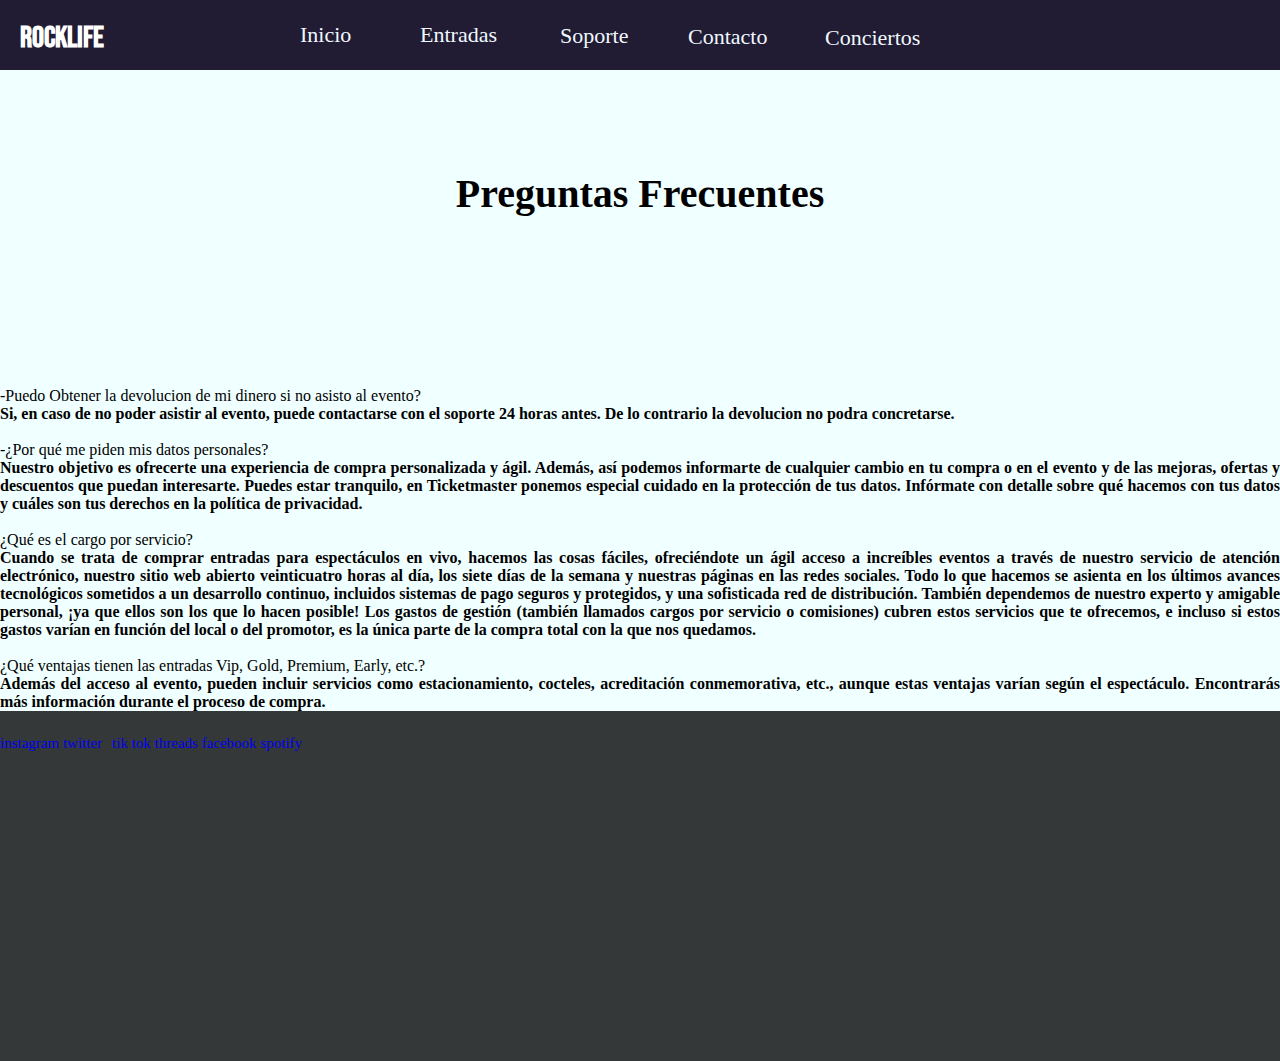
<file: soporte.html>
<!DOCTYPE html>
<html lang="en">
<head>
    <meta charset="UTF-8">
    <link rel="stylesheet" href="./css/estilos.css">
    <link rel="shortcut icon" href="./assets/png/fotodeentrada.png" type="image/x-icon">
    <meta name="viewport" content="width=device-width, initial-scale=1.0">
    <title>Cristofher Pirela - Portfolio</title>
</head>
<body>

    <header>

        <nav>
            <h1>RockLife</h1>
            <ul class="NavegacionSoporte">
                <li><a class="inicio" href="./RockLife.html">Inicio</a></li>
                <li><a class="entradas" href="./entradas.html">Entradas</a></li>
                <li><a class="soporte" href="./soporte.html">Soporte</a></li>
                <li><a class="contacto" href="./contacto.html">Contacto</a></li>
                <li><a class="conciertos" href="./conciertos.html">Conciertos</a></li>
            </ul>
        </nav>

    </header>
    

        <main>
            <h2>Preguntas Frecuentes</h2>

            <ul class="lista">
                <li>-Puedo Obtener la devolucion de mi dinero si no asisto al evento?</li>
                <p><b>Si, en caso de no poder asistir al evento, puede contactarse con el soporte 24 horas antes. De lo contrario la devolucion no podra concretarse.</b></p><br>
                <li>-¿Por qué me piden mis datos personales?</li>
                <p><b>Nuestro objetivo es ofrecerte una experiencia de compra personalizada y ágil. Además, así podemos informarte de cualquier cambio en tu compra o en el evento y de las mejoras, ofertas y descuentos que puedan interesarte.

                    Puedes estar tranquilo, en Ticketmaster ponemos especial cuidado en la protección de tus datos.
                    
                    Infórmate con detalle sobre qué hacemos con tus datos y cuáles son tus derechos en la política de privacidad.</b></p><br>
                <li>¿Qué es el cargo por servicio?</li>
                <p><b>Cuando se trata de comprar entradas para espectáculos en vivo, hacemos las cosas fáciles,  ofreciéndote un ágil acceso a increíbles eventos a través de nuestro servicio de atención electrónico, nuestro sitio web abierto veinticuatro horas al día, los siete días de la semana y nuestras páginas en las redes sociales. 

                    Todo lo que hacemos se asienta en los últimos avances tecnológicos sometidos a un desarrollo continuo, incluidos sistemas de pago seguros y protegidos, y una sofisticada red de distribución. También dependemos de nuestro experto y amigable personal, ¡ya que ellos son los que lo hacen posible! 
                    
                    Los gastos de gestión (también llamados cargos por servicio o comisiones) cubren estos servicios que te ofrecemos, e incluso si estos gastos varían en función del local o del promotor, es la única parte de la compra total con la que nos quedamos.</b></p><br>
                <li>¿Qué ventajas tienen las entradas Vip, Gold, Premium, Early, etc.?</li>
                <p><b>Además del acceso al evento, pueden incluir servicios como estacionamiento, cocteles, acreditación conmemorativa, etc., aunque estas ventajas varían según el espectáculo. Encontrarás más información durante el proceso de compra.</b></p>
            </ul>
        </main>

        <footer>
            <div class="iconos">
                <a class="instagram" href="https://www.instagram.com/ticketmastercl/" target="_blank">instagram </a>
    
                <a class="twitter" href="https://twitter.com/ticketmastercl" target="_blank">
                   
               twitter</a>
    
                <a class="tiktok" href="https://www.tiktok.com/@ticketmastercl" target="_blank">
                    
               tik tok </a>
    
                <a class="threads" href="https://www.threads.net/@ticketmastercl" target="_blank">
                    
               threads </a>
    
                <a class="facebook" href="https://web.facebook.com/TicketmasterCL/" target="_blank">
                    
               facebook </a>
    
                <a class="spotify" href="https://open.spotify.com/user/31h5q6t3ur4vhfrrhlajgqedeaee?si=e0d3e3d42dac436d" target="_blank">
                    
               spotify</a>
            </div>
        </footer>
</body>
</html>
</file>
<file: css/style.css>
*,
*::after,
*::before {
  margin: 0;
  padding: 0;
  box-sizing: inherit;
  font-family: inherit; }

html {
  font-size: 62.5%;
  scroll-behavior: smooth; }
  @media only screen and (max-width: 75em) {
    html {
      font-size: 59%; } }
  @media only screen and (max-width: 56.25em) {
    html {
      font-size: 56%; } }
  @media only screen and (min-width: 112.5em) {
    html {
      font-size: 65%; } }

body {
  box-sizing: border-box;
  position: relative;
  line-height: 1.5;
  font-family: sans-serif;
  overflow-x: hidden;
  overflow-y: scroll;
  font-family: 'Source Sans Pro', sans-serif; }

a {
  text-decoration: none;
  color: inherit; }

li {
  list-style: none; }

input:focus,
button:focus,
a:focus,
textarea:focus {
  outline: none; }

button {
  border: none;
  cursor: pointer; }

textarea {
  resize: none; }

.heading-primary {
  font-size: 6rem;
  text-transform: uppercase;
  letter-spacing: 3px;
  text-align: center; }
  @media only screen and (max-width: 37.5em) {
    .heading-primary {
      font-size: 4.5rem; } }

.heading-sec__mb-bg {
  margin-bottom: 11rem; }
  @media only screen and (max-width: 56.25em) {
    .heading-sec__mb-bg {
      margin-bottom: 8rem; } }

.heading-sec__mb-med {
  margin-bottom: 9rem; }
  @media only screen and (max-width: 56.25em) {
    .heading-sec__mb-med {
      margin-bottom: 8rem; } }

.heading-sec__main {
  display: block;
  font-size: 4rem;
  text-transform: uppercase;
  letter-spacing: 1px;
  letter-spacing: 3px;
  text-align: center;
  margin-bottom: 3.5rem;
  position: relative; }
  .heading-sec__main--lt {
    color: #fff; }
    .heading-sec__main--lt::after {
      content: '';
      background: #fff !important; }
  .heading-sec__main::after {
    content: '';
    position: absolute;
    top: calc(100% + 1.5rem);
    height: 5px;
    width: 3rem;
    background: #0062b9;
    left: 50%;
    transform: translateX(-50%);
    border-radius: 5px; }
    @media only screen and (max-width: 37.5em) {
      .heading-sec__main::after {
        top: calc(100% + 1.2rem); } }

.heading-sec__sub {
  display: block;
  text-align: center;
  color: #777;
  font-size: 2rem;
  font-weight: 500;
  max-width: 80rem;
  margin: auto;
  line-height: 1.6; }
  @media only screen and (max-width: 37.5em) {
    .heading-sec__sub {
      font-size: 1.8rem; } }
  .heading-sec__sub--lt {
    color: #eee; }

.heading-sm {
  font-size: 2.2rem;
  text-transform: uppercase;
  letter-spacing: 1px; }

.main-container {
  max-width: 120rem;
  margin: auto;
  width: 92%; }

.btn {
  background: #fff;
  color: #333;
  text-transform: uppercase;
  letter-spacing: 2px;
  display: inline-block;
  font-weight: 700;
  border-radius: 5px;
  box-shadow: 0 5px 15px 0 rgba(0, 0, 0, 0.15);
  transition: transform .3s; }
  .btn:hover {
    transform: translateY(-3px); }
  .btn--bg {
    padding: 1.5rem 8rem;
    font-size: 2rem; }
  .btn--med {
    padding: 1.5rem 5rem;
    font-size: 1.6rem; }
  .btn--theme {
    background: #0062b9;
    color: #fff; }
  .btn--theme-inv {
    color: #0062b9;
    background: #fff;
    border: 2px solid #0062b9;
    box-shadow: none;
    padding: calc(1.5rem - 2px) calc(5rem - 2px); }

.sec-pad {
  padding: 12rem 0; }
  @media only screen and (max-width: 56.25em) {
    .sec-pad {
      padding: 8rem 0; } }

.text-primary {
  color: #fff;
  font-size: 2.2rem;
  text-align: center;
  width: 100%;
  line-height: 1.6; }
  @media only screen and (max-width: 37.5em) {
    .text-primary {
      font-size: 2rem; } }

.d-none {
  display: none; }

.home-hero {
  color: #fff;
  background: linear-gradient(to right, rgba(0, 98, 185, 0.8), rgba(0, 98, 185, 0.8)), url(../../assets/svg/common-bg.svg);
  background-position: center;
  height: 100vh;
  min-height: 80rem;
  max-height: 120rem;
  position: relative; }
  @media only screen and (max-width: 37.5em) {
    .home-hero {
      height: unset;
      min-height: unset; } }
  .home-hero__socials {
    position: absolute;
    top: 50%;
    border: 2px solid #eee;
    border-left: 2px solid #eee;
    transform: translateY(-50%); }
    @media only screen and (max-width: 56.25em) {
      .home-hero__socials {
        display: none; } }
  .home-hero__mouse-scroll-cont {
    position: absolute;
    bottom: 3%;
    left: 50%;
    transform: translateX(-50%); }
    @media only screen and (max-width: 37.5em) {
      .home-hero__mouse-scroll-cont {
        display: none; } }
  .home-hero__social {
    width: 5rem; }
  .home-hero__social-icon-link {
    width: 100%;
    display: block;
    padding: 1.2rem;
    border-bottom: 2px solid #eee;
    transition: background .3s; }
    .home-hero__social-icon-link:hover {
      background: rgba(255, 255, 255, 0.1); }
    .home-hero__social-icon-link--bd-none {
      border-bottom: 0; }
  .home-hero__social-icon {
    width: 100%; }
  .home-hero__content {
    position: absolute;
    top: 50%;
    left: 50%;
    transform: translate(-50%, -50%);
    max-width: 90rem;
    width: 92%; }
    @media only screen and (max-width: 37.5em) {
      .home-hero__content {
        padding: 19rem 0 13rem 0;
        margin: auto;
        position: static;
        transform: translate(0, 0); } }
  .home-hero__info {
    margin: 3rem auto 0 auto;
    max-width: 80rem; }
  .home-hero__cta {
    margin-top: 5rem;
    text-align: center; }

.about {
  background: #fafafa; }
  .about__content {
    display: grid;
    grid-template-columns: 1fr 1fr;
    grid-gap: 10rem; }
    @media only screen and (max-width: 56.25em) {
      .about__content {
        grid-template-columns: 1fr;
        grid-gap: 8rem; } }
    .about__content-title {
      font-weight: 700;
      font-size: 2.8rem;
      margin-bottom: 3rem; }
      @media only screen and (max-width: 37.5em) {
        .about__content-title {
          font-size: 2.4rem; } }
    .about__content-details-para {
      font-size: 1.8rem;
      color: grey;
      max-width: 60rem;
      line-height: 1.7;
      margin-bottom: 1rem; }
      .about__content-details-para--hl {
        font-weight: 700;
        margin: 0 3px; }
      .about__content-details-para:last-child {
        margin-bottom: 4rem; }

.projects__row {
  display: grid;
  grid-template-columns: 1.5fr 1fr;
  grid-gap: 5rem;
  margin-bottom: 11rem; }
  @media only screen and (max-width: 56.25em) {
    .projects__row {
      grid-template-columns: 1fr;
      grid-gap: 2rem;
      margin-bottom: 8rem; } }
  @media only screen and (max-width: 56.25em) {
    .projects__row {
      text-align: center; } }
  .projects__row:last-child {
    margin-bottom: 0; }
  .projects__row-img-cont {
    overflow: hidden; }
  .projects__row-img {
    width: 100%;
    display: block;
    object-fit: cover; }
  .projects__row-content {
    padding: 2rem 0;
    display: flex;
    justify-content: center;
    flex-direction: column;
    align-items: flex-start; }
    @media only screen and (max-width: 56.25em) {
      .projects__row-content {
        align-items: center; } }
    .projects__row-content-title {
      font-weight: 700;
      font-size: 2.8rem;
      margin-bottom: 2rem; }
      @media only screen and (max-width: 37.5em) {
        .projects__row-content-title {
          font-size: 2.4rem; } }
    .projects__row-content-desc {
      font-size: 1.8rem;
      color: grey;
      max-width: 60rem;
      line-height: 1.7;
      margin-bottom: 3rem; }
      @media only screen and (max-width: 37.5em) {
        .projects__row-content-desc {
          font-size: 1.7rem; } }

.contact {
  background: linear-gradient(to right, rgba(0, 98, 185, 0.8), rgba(0, 98, 185, 0.8)), url(../../assets/svg/common-bg.svg);
  background-size: cover;
  background-position: center; }
  .contact__form-container {
    box-shadow: 0 0 10px rgba(0, 0, 0, 0.1);
    background: white;
    padding: 4rem;
    margin-top: 6rem;
    max-width: 80rem;
    text-align: right;
    width: 95%;
    border-radius: 5px;
    margin: 5rem auto 0 auto; }
    @media only screen and (max-width: 37.5em) {
      .contact__form-container {
        padding: 3rem; } }
  .contact__form-field {
    margin-bottom: 4rem; }
    @media only screen and (max-width: 37.5em) {
      .contact__form-field {
        margin-bottom: 3rem; } }
  .contact__form-label {
    color: #666;
    font-size: 1.4rem;
    letter-spacing: 1px;
    font-weight: 700;
    margin-bottom: 1rem;
    display: block;
    text-align: left; }
  .contact__form-input {
    color: #333;
    padding: 2rem;
    width: 100%;
    border: 1px solid #ebebeb;
    font-size: 1.6rem;
    letter-spacing: 0px;
    background: #f0f0f0;
    border-radius: 5px;
    font-weight: 600;
     }
    .contact__form-input::placeholder {
      color: #999;
      font-weight: 600;
      font-size: 1.6rem; }
    .contact__form-input::-webkit-input-placeholder {
      color: #999;
      font-weight: 600;
      font-size: 1.6rem; }
    .contact__form-input:-ms-input-placeholder {
      color: #999;
      font-weight: 600;
      font-size: 1.6rem; }
    .contact__form-input::-ms-input-placeholder {
      color: #999;
      font-weight: 600;
      font-size: 1.6rem; }
    .contact__form-input:-moz-placeholder {
      opacity: 1;
      color: #999;
      font-weight: 600;
      font-size: 1.6rem; }
    .contact__form-input::-moz-placeholder {
      opacity: 1;
      color: #999;
      font-weight: 600;
      font-size: 1.6rem; }
  .contact__btn {
    width: 30%;
    padding: 2rem 4rem;
    font-size: 1.6rem; }
    @media only screen and (max-width: 37.5em) {
      .contact__btn {
        width: 100%; } }

.project-cs-hero {
  color: #fff;
  background: linear-gradient(to right, rgba(0, 98, 185, 0.8), rgba(0, 98, 185, 0.8)), url(../../assets/svg/common-bg.svg);
  background-size: cover;
  background-position: center;
  position: relative; }
  @media only screen and (max-width: 37.5em) {
    .project-cs-hero {
      height: unset;
      min-height: unset; } }
  .project-cs-hero__content {
    padding: 25rem 0 17rem 0;
    max-width: 90rem;
    width: 92%;
    margin: auto; }
    @media only screen and (max-width: 37.5em) {
      .project-cs-hero__content {
        padding: 19rem 0 13rem 0;
        margin: auto;
        position: static;
        transform: translate(0, 0); } }
  .project-cs-hero__info {
    margin: 3rem auto 0 auto;
    max-width: 80rem; }
  .project-cs-hero__cta {
    margin-top: 5rem;
    text-align: center; }

.project-details__content {
  padding: 8rem 0;
  max-width: 90rem;
  margin: auto; }
  .project-details__content-title {
    font-weight: 700;
    font-size: 2.8rem;
    margin-bottom: 3rem; }
    @media only screen and (max-width: 37.5em) {
      .project-details__content-title {
        font-size: 2.4rem; } }

.project-details__showcase-img-cont {
  width: 100%;
  margin-bottom: 6rem; }

.project-details__showcase-img {
  width: 100%; }

.project-details__content-main {
  width: 100%;
  max-width: 70rem;
  margin: auto; }

.project-details__desc {
  margin: 0 0 7rem 0; }
  .project-details__desc-para {
    font-size: 1.8rem;
    line-height: 1.7;
    color: grey;
    margin-bottom: 2rem; }

.project-details__tools-used {
  margin: 0 0 7rem 0; }
  .project-details__tools-used-list {
    display: flex;
    flex-wrap: wrap; }
  .project-details__tools-used-item {
    padding: 1rem 2rem;
    margin-bottom: 1.5rem;
    margin-right: 1.5rem;
    font-size: 1.6rem;
    background: rgba(153, 153, 153, 0.2);
    border-radius: 5px;
    font-weight: 600;
    color: #777; }

.project-details__links {
  margin: 0 0; }
  .project-details__links-btn {
    margin-right: 2rem; }
    @media only screen and (max-width: 37.5em) {
      .project-details__links-btn {
        margin-right: 0;
        width: 70%;
        margin-bottom: 2rem;
        text-align: center; } }
    .project-details__links-btn:last-child {
      margin: 0; }
      @media only screen and (max-width: 37.5em) {
        .project-details__links-btn:last-child {
          margin: 0; } }

.header {
  position: fixed;
  width: 100%;
  z-index: 1000;
  background: #000;
  background: #fff;
  box-shadow: 0 10px 100px rgba(0, 0, 0, 0.1); }
  .header__content {
    display: flex;
    align-items: center;
    justify-content: space-between;
    padding: 1rem 5rem; }
    @media only screen and (max-width: 56.25em) {
      .header__content {
        padding: 0 2rem; } }
  .header__logo-container {
    display: flex;
    align-items: center;
    cursor: pointer;
    color: #333;
    transition: color .3s; }
    .header__logo-container:hover {
      color: #0062b9; }
  .header__logo-img-cont {
    width: 5rem;
    height: 5rem;
    border-radius: 50px;
    overflow: hidden;
    margin-right: 1.5rem;
    background: #0062b9; }
    @media only screen and (max-width: 56.25em) {
      .header__logo-img-cont {
        width: 4.5rem;
        height: 4.5rem;
        margin-right: 1.2rem; } }
  .header__logo-img {
    width: 100%;
    height: 100%;
    object-fit: cover;
    object-position: center;
    display: block; }
  .header__logo-sub {
    font-size: 1.8rem;
    text-transform: uppercase;
    font-weight: 700;
    letter-spacing: 1px; }
  .header__links {
    display: flex; }
    @media only screen and (max-width: 37.5em) {
      .header__links {
        display: none; } }
  .header__link {
    padding: 2.2rem 3rem;
    display: inline-block;
    font-size: 1.6rem;
    color: #333;
    text-transform: uppercase;
    letter-spacing: 1px;
    font-weight: 700;
    transition: color .3s; }
    .header__link:hover {
      color: #0062b9; }
    @media only screen and (max-width: 56.25em) {
      .header__link {
        padding: 3rem 1.8rem;
        font-size: 1.5rem; } }
  .header__main-ham-menu-cont {
    display: none;
    width: 3rem;
    padding: 2.2rem 0; }
    @media only screen and (max-width: 37.5em) {
      .header__main-ham-menu-cont {
        display: block; } }
  .header__main-ham-menu {
    width: 100%; }
  .header__main-ham-menu-close {
    width: 100%; }
  .header__sm-menu {
    background: #fff;
    position: absolute;
    width: 100%;
    top: 100%;
    visibility: hidden;
    opacity: 0;
    transition: all .3s;
    box-shadow: 0px 5px 5px 0px rgba(0, 0, 0, 0.1);
    -webkit-box-shadow: 0px 5px 5px 0px rgba(0, 0, 0, 0.1);
    -moz-box-shadow: 0px 5px 5px 0px rgba(0, 0, 0, 0.1); }
    .header__sm-menu--active {
      visibility: hidden;
      opacity: 0; }
      @media only screen and (max-width: 37.5em) {
        .header__sm-menu--active {
          visibility: visible;
          opacity: 1; } }
  .header__sm-menu-link a {
    display: block;
    text-decoration: none;
    padding: 2.5rem 3rem;
    font-size: 1.6rem;
    color: #333;
    text-align: right;
    border-bottom: 1px solid #eee;
    font-weight: 700;
    text-transform: uppercase;
    letter-spacing: 2px;
    transition: color .3s; }
    .header__sm-menu-link a:hover {
      color: #0062b9; }
  .header__sm-menu-link:first-child a {
    border-top: 1px solid #eee; }
  .header__sm-menu-link-last {
    border-bottom: 0; }

.main-footer {
  background: #000;
  color: #fff; }
  .main-footer__upper {
    display: flex;
    justify-content: space-between;
    padding: 8rem 0; }
    @media only screen and (max-width: 56.25em) {
      .main-footer__upper {
        padding: 6rem 0; } }
    @media only screen and (max-width: 37.5em) {
      .main-footer__upper {
        display: block; } }
  .main-footer__row-1 {
    order: 2; }
    @media only screen and (max-width: 56.25em) {
      .main-footer__row-1 {
        margin-bottom: 5rem; } }
  .main-footer__row-2 {
    width: 40%;
    order: 1;
    max-width: 50rem; }
    @media only screen and (max-width: 56.25em) {
      .main-footer__row-2 {
        width: 100%; } }
  .main-footer__short-desc {
    margin-top: 2rem;
    color: #eee;
    font-size: 1.5rem;
    line-height: 1.7; }
  .main-footer__social-cont {
    margin-top: 2rem; }
  .main-footer__icon {
    margin-right: 1rem;
    width: 2.5rem; }
    .main-footer__icon--mr-none {
      margin-right: 0; }
  .main-footer__lower {
    padding: 4rem 0;
    border-top: 1px solid #444;
    color: #eee;
    font-size: 1.2rem;
    text-align: left;
    text-align: center; }
    .main-footer__lower a {
      text-decoration: underline;
      font-weight: bold;
      margin-left: 2px; }
    @media only screen and (max-width: 56.25em) {
      .main-footer__lower {
        padding: 3.5rem 0; } }

.skills {
  display: flex;
  flex-wrap: wrap; }
  .skills__skill {
    padding: 1rem 2rem;
    margin-bottom: 1.5rem;
    margin-right: 1.5rem;
    font-size: 1.6rem;
    background: rgba(153, 153, 153, 0.2);
    border-radius: 5px;
    font-weight: 600;
    color: #777; }

.mouse {
  width: 25px;
  height: 40px;
  border: 2px solid #eee;
  border-radius: 60px;
  position: relative;
  overflow: hidden; }
  .mouse::before {
    content: '';
    width: 5px;
    height: 5px;
    position: absolute;
    top: 7px;
    left: 50%;
    transform: translateX(-50%);
    background-color: #eee;
    border-radius: 50%;
    opacity: 1;
    animation: wheel 1.3s infinite;
    -webkit-animation: wheel 1.3s infinite; }

@keyframes wheel {
  to {
    opacity: 0;
    top: 27px; } }

@-webkit-keyframes wheel {
  to {
    opacity: 0;
    top: 27px; } }
</file>
<file: css/estilos.css>
@import url('https://fonts.googleapis.com/css2?family=Bebas+Neue&display=swap');


*{
    margin:0;
    box: sizing 0;
    padding:0;
}

body{
    background-color: azure;
}
 
main{
   
    text-align: center;
}

.imagen{

width:100%;
}
h1{
    font-family: 'Bebas Neue', sans-serif;
    position: relative;
    font-size: 30px;
    left: 20px;
    top: 20px;
    color: rgb(255, 255, 255);
    text-decoration: none;
}

h2{
    font-size: 40px;
    padding: 170px;
}

article{

    font-size:20px ;
}

.ImagenDos{

        padding: 50px;
    
}

.Mapa{
    position: relative;
    padding:100px;
}


ul{
    list-style:none;
}

a{
    color: ;
    text-decoration:none;
}

nav{
    background-color:#211c33;
    position: fixed;
    width: 100%;
    height:70px;
    z-index: 1;
}

.inicio{
    position: relative;
    left:300px;
    font-size:22px;
    color: aliceblue;
    bottom:14px;
}

.entradas{
    position: relative;
    left:420px;
    font-size:22px;
    bottom:40px;
    color: aliceblue;
}

.soporte{
    position: relative;
    left:560px;
    font-size:22px;
    bottom: 65px;
    color: aliceblue;
}

.contacto{
    position: relative;
    left:688px;
    font-size:22px;
    bottom: 90px;
    color: aliceblue;
}

.conciertos{
    position: relative;
    left:825px;
    font-size:22px;
    bottom: 115px;
    color: aliceblue;
}

footer{

    background-color:#343838;
    height: 350px;px;
}

.SemiFooter{

    position: relative;
    text-align: justify;
    padding:30px;
}

.iconos{
    position: relative;
    font-size: 40px;
}

.instagram{
    position: relative;
    width: 15px;
    font-size:15px;
}

.twitter{
    font-size: 15px;
}

.tiktok{
    font-size: 15px;
}

.threads{
    font-size: 15px;
}

.facebook{

    font-size: 15px;

}

.spotify{
    font-size: 15px;
}
iframe{
    position: relative;
    bottom:50px;
}

/*Entradas*/


nav{
    background-color:#211c33;
    position: fixed;
    width: 100%;
    height:70px;
    z-index: 1;
}

ul{
    list-style:none;
}

.EntradasImagen{

    width: 100%;
}

.VentaGeneral{

    width: 45%;
    left:25% ;
    position: relative;
    top: 70px;
}

.ClientesEntel{
    position: relative;
    width:45%;
    top:430px;
    right:385px;
}

.ClientesScotia{
    position: relative;
    width:45%;
    top:500px ;
    left: 473px;
    bottom:50px;
}


/*Conciertos*/

nav{
    background-color:#211c33;
    position: fixed;
    width: 100%;
    height:70px;
    z-index: 1;
}

ul{
    list-style:none;
}

.JairoVera{

    position: relative;
   right: 43px;
    padding:100px;
}


.spotify{

    position: relative;
    bottom:;
}

.video{
    position: relative;
    padding:200px ;
    size: 50%;
}

.introFooter{
position: relative;
    width:70% ;
    left:15% ;
}

/*Soporte*/

.lista{

    text-align: justify;
    
}

/*Contacto*/

.operador{
    position: relative;
    width:25%;
    left:36% ;
    top:50px;
}

.contactocontacto{
    bottom:50px;
    font-size:18px;
}

.Volver{
    background-color: #343838;
    color: aliceblue;
    border-radius: 9px;
    padding: 20px;
    display: flex;
    flex-direction: column;
    display: inline-block;
}
</file>
